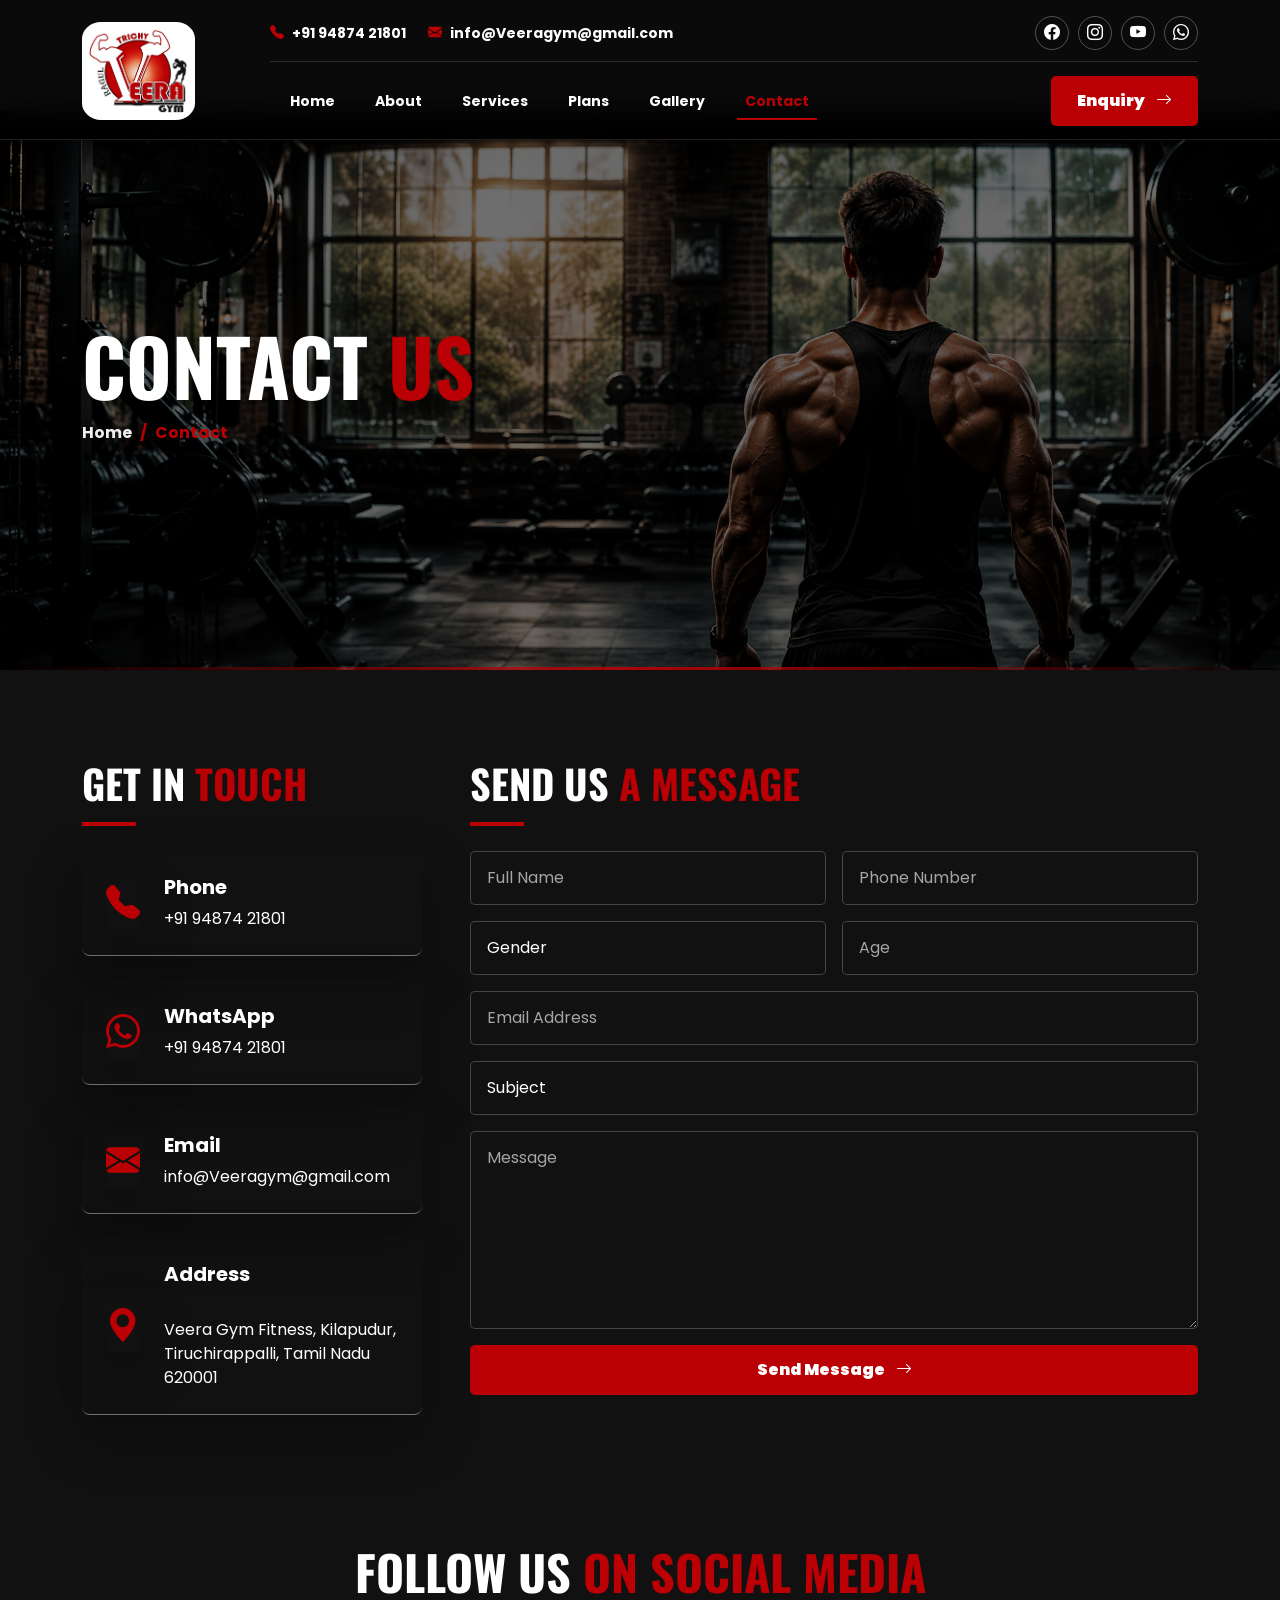
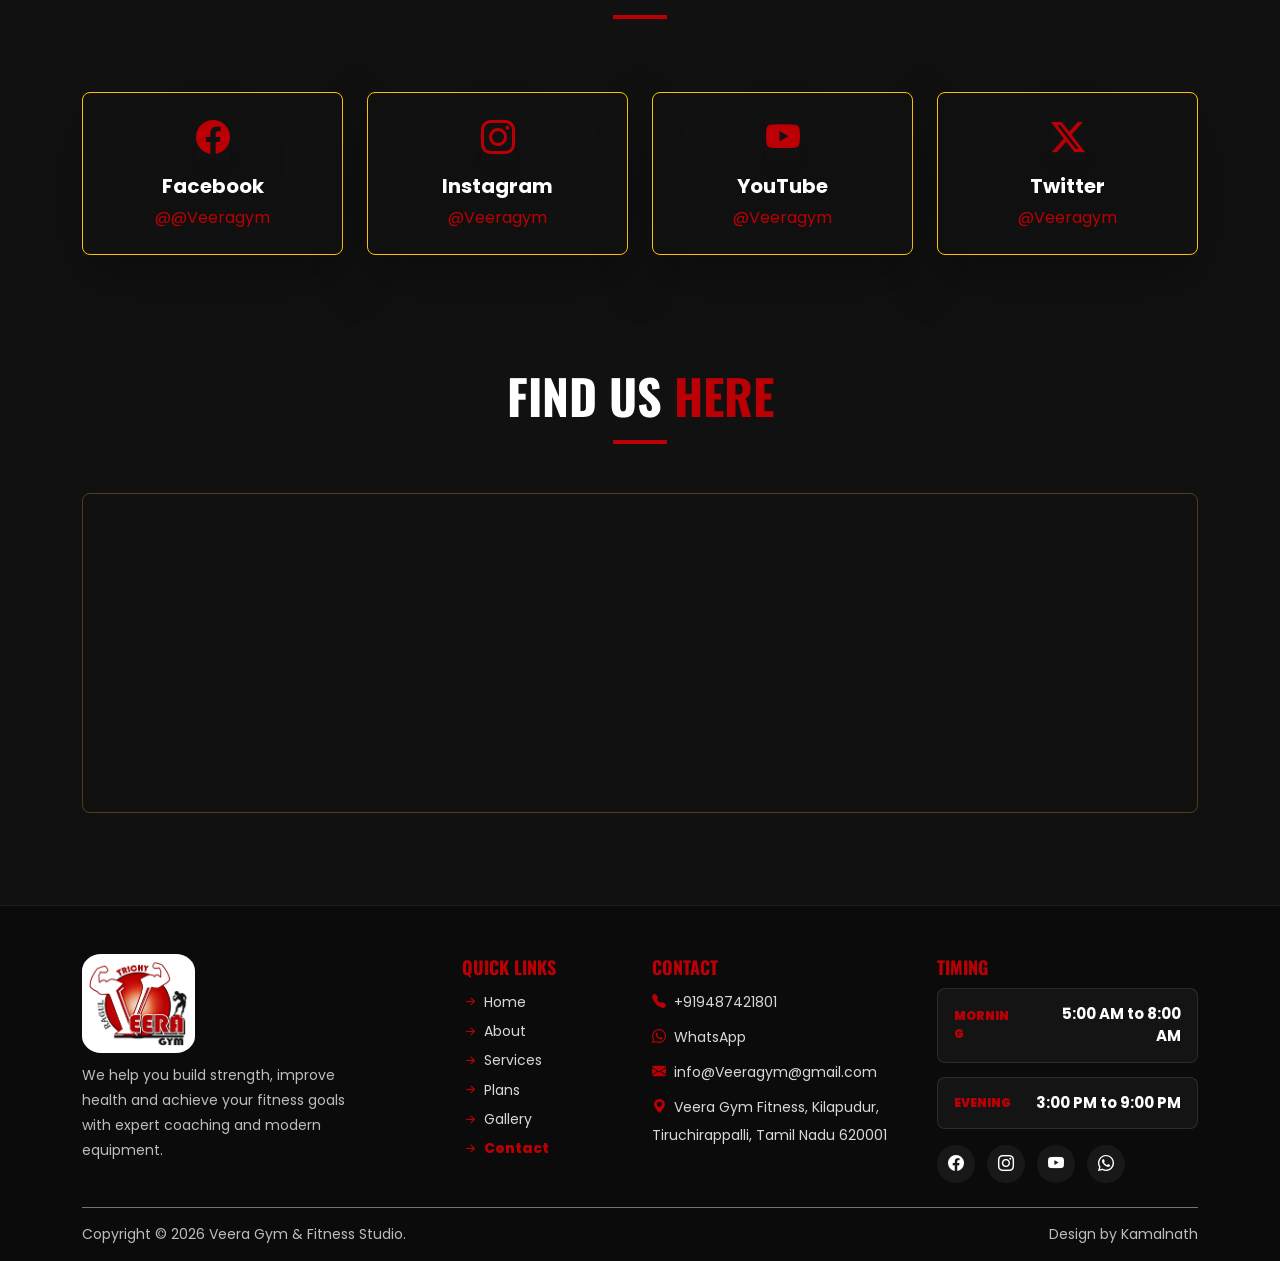
<file: contact.html>
﻿<!DOCTYPE html>
<html lang="en">

<head>
  <meta charset="UTF-8">
  <meta name="viewport" content="width=device-width, initial-scale=1.0">
  <title>IronFlex Fitness Studio | Contact</title>
  <link rel="preconnect" href="https://fonts.googleapis.com">
  <link rel="preconnect" href="https://fonts.gstatic.com" crossorigin>
  <link
    href="https://fonts.googleapis.com/css2?family=Oswald:wght@500;700;900&family=Poppins:wght@400;500;600;700;800;900&display=swap"
    rel="stylesheet">
  <link href="https://cdn.jsdelivr.net/npm/bootstrap@5.3.3/dist/css/bootstrap.min.css" rel="stylesheet">
  <link href="https://cdn.jsdelivr.net/npm/bootstrap-icons@1.11.3/font/bootstrap-icons.css" rel="stylesheet">
  <link rel="stylesheet" href="css/style.css">
</head>

<body>
  <nav class="navbar site-header navbar-expand-lg fixed-top">
    <div class="container">
      <a class="brand-logo site-brand" href="index.html" aria-label="Veera Gym home">
        <img style="max-width: 113px;
    background-color: white;
    border-radius: 17%;
    padding: 6px;" src="./images/logo.png">
        </a>

      <div class="header-meta">
        <a href="tel:+919487421801"><i class="bi bi-telephone-fill"></i><span>+91 94874 21801</span></a>
        <a href="mailto:info@Veeragym@gmail.com"><i class="bi bi-envelope-fill"></i><span>info@Veeragym@gmail.com</span></a>
      </div>

      <div class="header-social" aria-label="Social media links">
        <a href="https://www.facebook.com/share/1PXozBKYm4/" aria-label="Facebook"><i class="bi bi-facebook"></i></a>
        <a href="https://www.instagram.com/veeragym?igsh=Z3kweWF6a2cwbW9u" aria-label="Instagram"><i class="bi bi-instagram"></i></a>
        <a href="https://m.youtube.com/%40veeragym?fbclid=PAb21jcASr1lhleHRuA2FlbQIxMQBzcnRjBmFwcF9pZA81NjcwNjczNDMzNTI0MjcAAaeztzj48ZAmahyi01G4dEPKEEa6FyrzzmF_pBX5S99FO5dtnB1VWOOM8gFyKw_aem_sHhbmgr_tdhPAAVU3_dMcQ" aria-label="YouTube"><i class="bi bi-youtube"></i></a>
        <a href="https://wa.me/919487421801" aria-label="WhatsApp"><i class="bi bi-whatsapp"></i></a>
      </div>

      <button class="navbar-toggler" type="button" data-bs-toggle="collapse" data-bs-target="#mainNav" aria-label="Toggle navigation">
        <span class="navbar-toggler-icon"></span>
      </button>

      <div class="collapse navbar-collapse" id="mainNav">
        <ul class="navbar-nav ">
          <li class="nav-item"><a class="nav-link" href="index.html">Home</a></li>
          <li class="nav-item"><a class="nav-link" href="about.html">About</a></li>
          <li class="nav-item"><a class="nav-link" href="services.html">Services</a></li>
          <li class="nav-item"><a class="nav-link" href="plans.html">Plans</a></li>
          <li class="nav-item"><a class="nav-link" href="gallery.html">Gallery</a></li>
          <li class="nav-item"><a class="nav-link" href="contact.html">Contact</a></li>
        </ul>
        <a class="btn btn-gradient header-enquiry" href="tel:+919487421801">Enquiry <i class="bi bi-arrow-right ms-2"></i></a>
      </div>
    </div>
  </nav>
  <header class="page-banner" style=" background:url('images/another-page-baanner-image.png') center center/cover no-repeat;
">
    <div class="container">
      <div class="banner-content reveal">
        <h1>Contact <span class="text-gold">Us</span></h1>
        <ol class="breadcrumb">
          <li class="breadcrumb-item"><a href="index.html">Home</a></li>
          <li class="breadcrumb-item active">Contact</li>
        </ol>
      </div>
    </div>
  </header>
 
  <section class="section-padding contact-panel">
    <div class="container">
      <div class="row g-5">
        <div class="col-lg-4 reveal">
          <h2 class="section-title fs-1">Get in <span class="text-gold">Touch</span></h2><span
            class="title-line"></span>
          <div class="contact-card p-4 d-flex gap-4 align-items-center border-bottom border-secondary"><i
              class="bi bi-telephone-fill"></i>
            <div>
              <h5 class="fw-bold">Phone</h5>
              <p class="mb-0">+91 94874 21801</p>
            </div>
          </div>
          <div class="contact-card p-4 d-flex gap-4 align-items-center border-bottom border-secondary"><i
              class="bi bi-whatsapp"></i>
            <div>
              <h5 class="fw-bold">WhatsApp</h5>
              <p class="mb-0">+91 94874 21801</p>
            </div>
          </div>
          <div class="contact-card p-4 d-flex gap-4 align-items-center border-bottom border-secondary"><i
              class="bi bi-envelope-fill"></i>
            <div>
              <h5 class="fw-bold">Email</h5>
              <p class="mb-0">info@Veeragym@gmail.com</p>
            </div>
          </div>
          <div class="contact-card p-4 d-flex gap-4 align-items-center border-bottom border-secondary"><i class="bi bi-geo-alt-fill"></i>
            <div>
              <h5 class="fw-bold">Address</h5>
              <p class="mb-0"><br>Veera Gym Fitness, Kilapudur, Tiruchirappalli, Tamil Nadu 620001</p>
            </div>
          </div>
        </div>
        <div class="col-lg-8 reveal">
          <h2 class="section-title fs-1">Send Us <span class="text-gold">A Message</span></h2><span
            class="title-line"></span>
          <form id="contactForm" novalidate autoComplete="off">
            <div class="row g-3">
              <div class="col-md-6"><input class="form-control" type="text" name="name" placeholder="Full Name"
                  required>
                <div class="invalid-feedback">Please enter your name.</div>
              </div>
              <div class="col-md-6"><input class="form-control" type="tel" name="phone" placeholder="Phone Number"
                  required>
                <div class="invalid-feedback">Please enter a valid phone number.</div>
              </div>
              <div class="col-md-6"><select class="form-select" name="gender" required>
                  <option value="" selected disabled>Gender</option>
                  <option value="Male">Male</option>
                  <option value="Female">Female</option>
                  <option value="Others">Others</option>
                </select>
                <div class="invalid-feedback">Please select your gender.</div>
              </div>
              <div class="col-md-6"><input class="form-control" type="number" name="age" placeholder="Age"
                  required>
                <div class="invalid-feedback">Please enter your age.</div>
              </div>
              <div class="col-12"><input class="form-control" type="email" name="email" placeholder="Email Address"
                  required>
                <div class="invalid-feedback">Please enter a valid email address.</div>
              </div>
              <div class="col-12"><select class="form-select" name="subject" required>
                  <option value="" selected disabled>Subject</option>
                  <option value="Weight Loss">Weight Loss</option>
                  <option value="Weight Gain">Weight Gain</option>
                  <option value="Strength Training">Strength Training</option>
                  <option value="Cardio Training">Cardio Training</option>
                  <option value="Personal Training">Personal Training</option>
                  <option value="Flexibility Training">Flexibility Training</option>
                  <option value="Nutrition Guidance">Nutrition Guidance</option>
                </select>
                <div class="invalid-feedback">Please select a service.</div>
              </div>
              <div class="col-12"><textarea class="form-control" name="message" rows="7" placeholder="Message"
                  required></textarea>
                <div class="invalid-feedback">Please enter your message.</div>
              </div>
              <div class="col-12"><button class="btn btn-gradient w-100" type="submit">Send Message <i
                    class="bi bi-arrow-right ms-2"></i></button></div>
            </div>
          </form>
        </div>
      </div>
    </div>
  </section>
  <section class="contact-panel pt-3">
    <div class="container">
      <div class="text-center mb-5 reveal">
        <h2 class="section-title">Follow Us <span class="text-gold">On Social Media</span></h2><span
          class="title-line"></span>
      </div>
      <div class="row g-4 text-center">
        <div class="col-md-6 col-lg-3 reveal">
          <div class="social-card p-4 border border-warning"><i class="bi bi-facebook display-4"></i>
            <h5 class="fw-bold mt-3">Facebook</h5>
            <p class="text-gold mb-0">@@Veeragym</p>
          </div>
        </div>
        <div class="col-md-6 col-lg-3 reveal">
          <div class="social-card p-4 border border-warning"><i class="bi bi-instagram display-4"></i>
            <h5 class="fw-bold mt-3">Instagram</h5>
            <p class="text-gold mb-0">@Veeragym</p>
          </div>
        </div>
        <div class="col-md-6 col-lg-3 reveal">
          <div class="social-card p-4 border border-warning"><i class="bi bi-youtube display-4"></i>
            <h5 class="fw-bold mt-3">YouTube</h5>
            <p class="text-gold mb-0">@Veeragym</p>
          </div>
        </div>
        <div class="col-md-6 col-lg-3 reveal">
          <div class="social-card p-4 border border-warning"><i class="bi bi-twitter-x display-4"></i>
            <h5 class="fw-bold mt-3">Twitter</h5>
            <p class="text-gold mb-0">@Veeragym</p>
          </div>
        </div>
      </div>
    </div>
  </section>
  <section class="section-padding contact-panel ">
    <div class="container">
      <div class="text-center mb-4 reveal">
        <h2 class="section-title">Find Us <span class="text-gold">Here</span></h2><span class="title-line"></span>
      </div>
      <div class="map-box reveal"><iframe src="https://www.google.com/maps/embed?pb=!1m18!1m12!1m3!1d3919.1080711247696!2d78.69499607401761!3d10.803034258704463!2m3!1f0!2f0!3f0!3m2!1i1024!2i768!4f13.1!3m3!1m2!1s0x3baaf51c6394b443%3A0x4ea677b574bcc5e!2sVeera%20Gym%20Fitness!5e0!3m2!1sen!2sin!4v1782515085627!5m2!1sen!2sin" width="600" height="450" style="border:0;" allowfullscreen="" loading="lazy" referrerpolicy="strict-origin-when-cross-origin"></iframe></div>
    </div>
  </section>
  <footer class="footer site-footer pt-5">
    <div class="container">
      <div class="row g-4 pb-4 footer-main">
        <div class="col-lg-4 col-md-6">
          <a class="brand-logo site-brand" href="index.html" aria-label="Veera Gym home">
        <img style="max-width: 113px;
    background-color: white;
    border-radius: 17%;
    margin-bottom: 10px;
    padding: 6px;" src="./images/logo.png">
        </a>
          <p class="small footer-copy">We help you build strength, improve health and achieve your fitness goals with expert coaching and modern equipment.</p>
        </div>

        <div class="col-lg-2 col-md-6 col-6">
          <h5>Quick Links</h5>
          <ul class="list-unstyled small lh-lg footer-links">
            <li><a data-page href="index.html"><i class="bi bi-arrow-right-short"></i>Home</a></li>
            <li><a data-page href="about.html"><i class="bi bi-arrow-right-short"></i>About</a></li>
            <li><a data-page href="services.html"><i class="bi bi-arrow-right-short"></i>Services</a></li>
            <li><a data-page href="plans.html"><i class="bi bi-arrow-right-short"></i>Plans</a></li>
            <li><a data-page href="gallery.html"><i class="bi bi-arrow-right-short"></i>Gallery</a></li>
            <li><a data-page href="contact.html"><i class="bi bi-arrow-right-short"></i>Contact</a></li>
          </ul>
        </div>

        <div class="col-lg-3 col-md-6">
          <h5>Contact</h5>
          <ul class="list-unstyled small lh-lg footer-contact">
            <li><i class="bi bi-telephone-fill text-gold me-2"></i><a href="tel:+919487421801">+919487421801</a></li>
            <li><i class="bi bi-whatsapp text-gold me-2"></i><a href="https://wa.me/919487421801">WhatsApp</a></li>
            <li><i class="bi bi-envelope-fill text-gold me-2"></i><a href="mailto:info@Veeragym@gmail.com">info@Veeragym@gmail.com</a></li>
            <li><i class="bi bi-geo-alt-fill text-gold me-2"></i>Veera Gym Fitness, Kilapudur, Tiruchirappalli, Tamil Nadu 620001</li>
          </ul>
         
        </div>

        <div class="col-lg-3 col-md-6">
          <h5>Timing</h5>
          <div class="footer-timing">
            <div><span>Morning</span><strong>5:00 AM to 8:00 AM</strong></div>
            <div><span>Evening</span><strong>3:00 PM to 9:00 PM</strong></div>
          </div>
           <div class="social footer-social mt-3">
            <a href="https://www.facebook.com/share/1PXozBKYm4/" aria-label="Facebook"><i class="bi bi-facebook"></i></a>
        <a href="https://www.instagram.com/veeragym?igsh=Z3kweWF6a2cwbW9u" aria-label="Instagram"><i class="bi bi-instagram"></i></a>
        <a href="https://m.youtube.com/%40veeragym?fbclid=PAb21jcASr1lhleHRuA2FlbQIxMQBzcnRjBmFwcF9pZA81NjcwNjczNDMzNTI0MjcAAaeztzj48ZAmahyi01G4dEPKEEa6FyrzzmF_pBX5S99FO5dtnB1VWOOM8gFyKw_aem_sHhbmgr_tdhPAAVU3_dMcQ" aria-label="YouTube"><i class="bi bi-youtube"></i></a>
        <a href="https://wa.me/919487421801" aria-label="WhatsApp"><i class="bi bi-whatsapp"></i></a>
      </div>
        </div>
      </div>

      <div class="footer-bottom d-flex flex-column flex-md-row justify-content-between gap-2 py-3 border-top border-secondary small">
               <span>Copyright &copy; 2026 Veera Gym & Fitness Studio.</span>

        <span>Design by Kamalnath</span>
      </div>
    </div>
  </footer>
  <button class="back-to-top" aria-label="Back to top"><i class="bi bi-arrow-up"></i></button>
  <script src="https://cdn.jsdelivr.net/npm/bootstrap@5.3.3/dist/js/bootstrap.bundle.min.js"></script>
  <script src="js/script.js"></script>
</body>

</html>
</file>
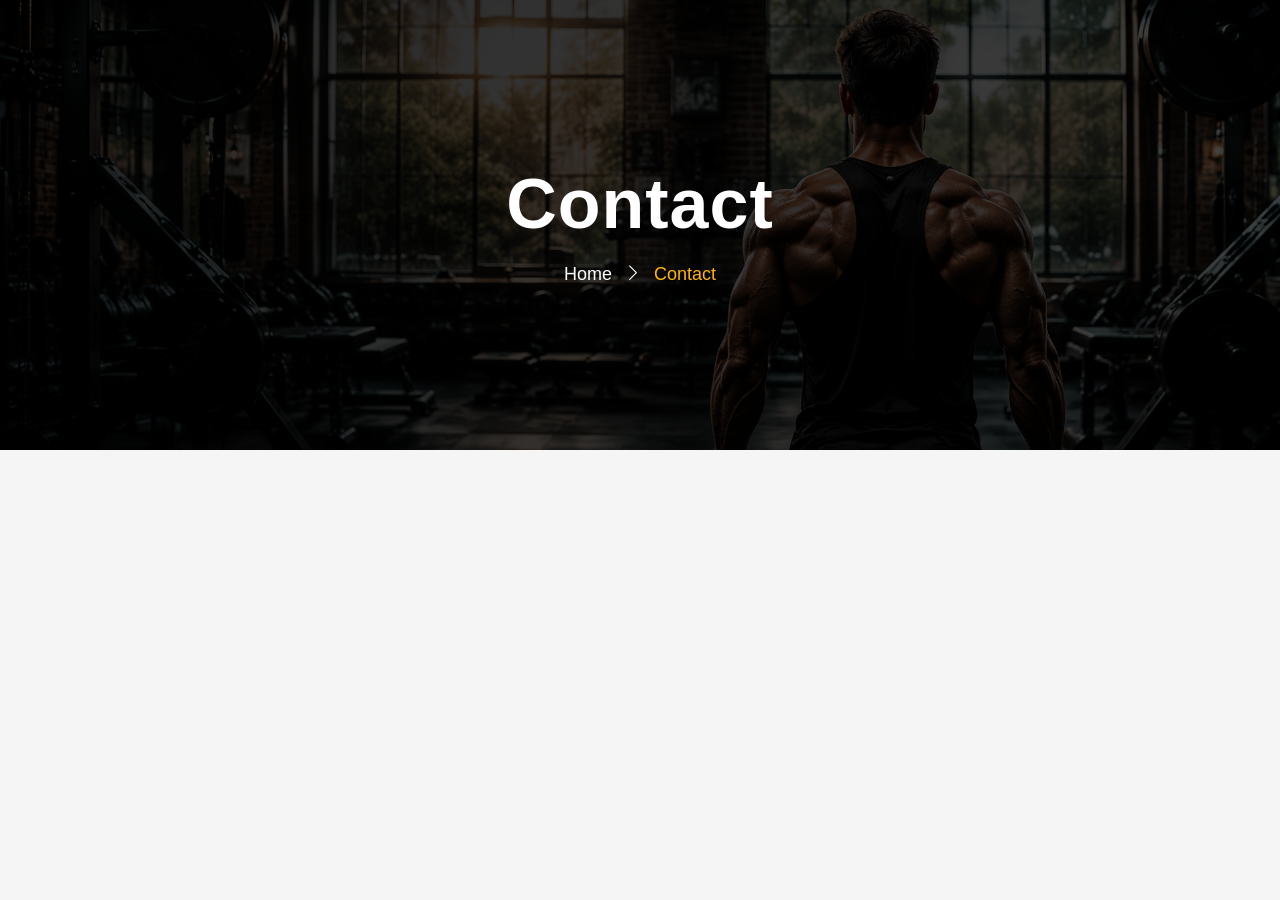
<file: demo.html>
<!DOCTYPE html>
<html lang="en">
<head>
<meta charset="UTF-8">
<meta name="viewport" content="width=device-width, initial-scale=1.0">

<title>Contact Banner</title>

<link href="https://cdn.jsdelivr.net/npm/bootstrap@5.3.3/dist/css/bootstrap.min.css" rel="stylesheet">
<link rel="stylesheet" href="https://cdn.jsdelivr.net/npm/bootstrap-icons@1.11.3/font/bootstrap-icons.min.css">

<style>

*{
    margin:0;
    padding:0;
    box-sizing:border-box;
}

body{
    font-family:Arial, Helvetica, sans-serif;
    background:#f5f5f5;
}

/*=============================
        CONTACT BANNER
==============================*/

.page-banner{
    position:relative;
    width:100%;
    height:450px;

    background:url("images/another-page-baanner-image.png") center center/cover no-repeat;

    display:flex;
    align-items:center;
    justify-content:center;

    overflow:hidden;
}

.page-banner::before{
    content:"";
    position:absolute;
    inset:0;
    background:rgba(0,0,0,.65);
}

.page-banner::after{
    content:"";
    position:absolute;
    inset:0;
    background:linear-gradient(
    120deg,
    rgba(0,0,0,.55),
    rgba(0,0,0,.20)
    );
}

.banner-content{
    position:relative;
    z-index:10;
    text-align:center;
    color:#fff;
    animation:fadeUp 1s ease;
}

.banner-content h1{
    font-size:70px;
    font-weight:700;
    margin-bottom:15px;
    letter-spacing:1px;
}

.banner-content p{
    margin:0;
}

.breadcrumb-custom{
    display:flex;
    justify-content:center;
    align-items:center;
    gap:12px;

    font-size:18px;
}

.breadcrumb-custom a{
    color:#fff;
    text-decoration:none;
    transition:.4s;
}

.breadcrumb-custom a:hover{
    color:#ffb703;
}

.breadcrumb-custom span{
    color:#ffb703;
}

@keyframes fadeUp{

0%{
opacity:0;
transform:translateY(50px);
}

100%{
opacity:1;
transform:translateY(0);
}

}

@media(max-width:991px){

.page-banner{
height:360px;
}

.banner-content h1{
font-size:50px;
}

}

@media(max-width:768px){

.page-banner{
height:300px;
}

.banner-content h1{
font-size:40px;
}

.breadcrumb-custom{
font-size:16px;
}

}

@media(max-width:576px){

.page-banner{
height:240px;
}

.banner-content h1{
font-size:32px;
}

.breadcrumb-custom{
font-size:15px;
}

}

</style>

</head>

<body>

<section class="page-banner">

<div class="container">

<div class="banner-content">

<h1>Contact</h1>

<div class="breadcrumb-custom">

<a href="#">Home</a>

<i class="bi bi-chevron-right"></i>

<span>Contact</span>

</div>

</div>

</div>

</section>

<script>

window.addEventListener("load",function(){

const banner=document.querySelector(".banner-content");

banner.style.opacity="0";
banner.style.transform="translateY(40px)";

setTimeout(function(){

banner.style.transition=".9s";

banner.style.opacity="1";

banner.style.transform="translateY(0px)";

},200);

});

</script>

</body>
</html>
</file>
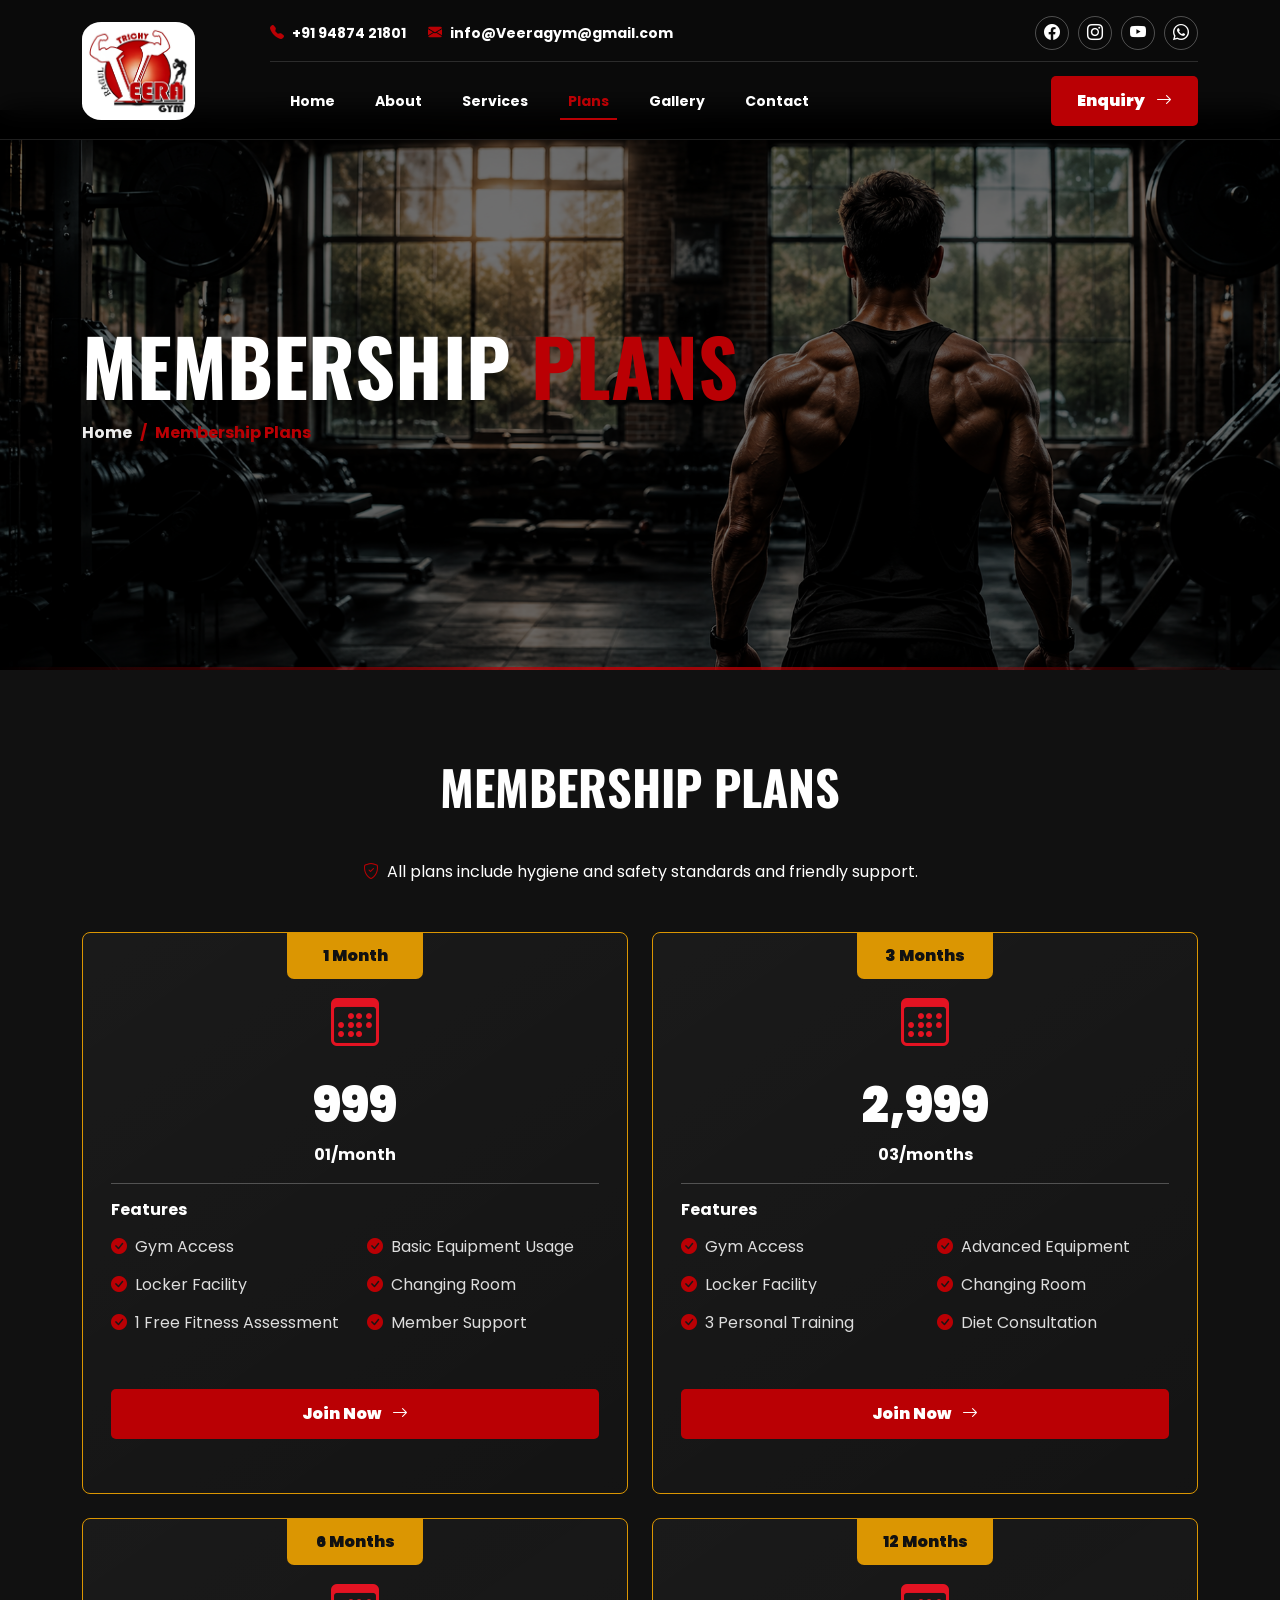
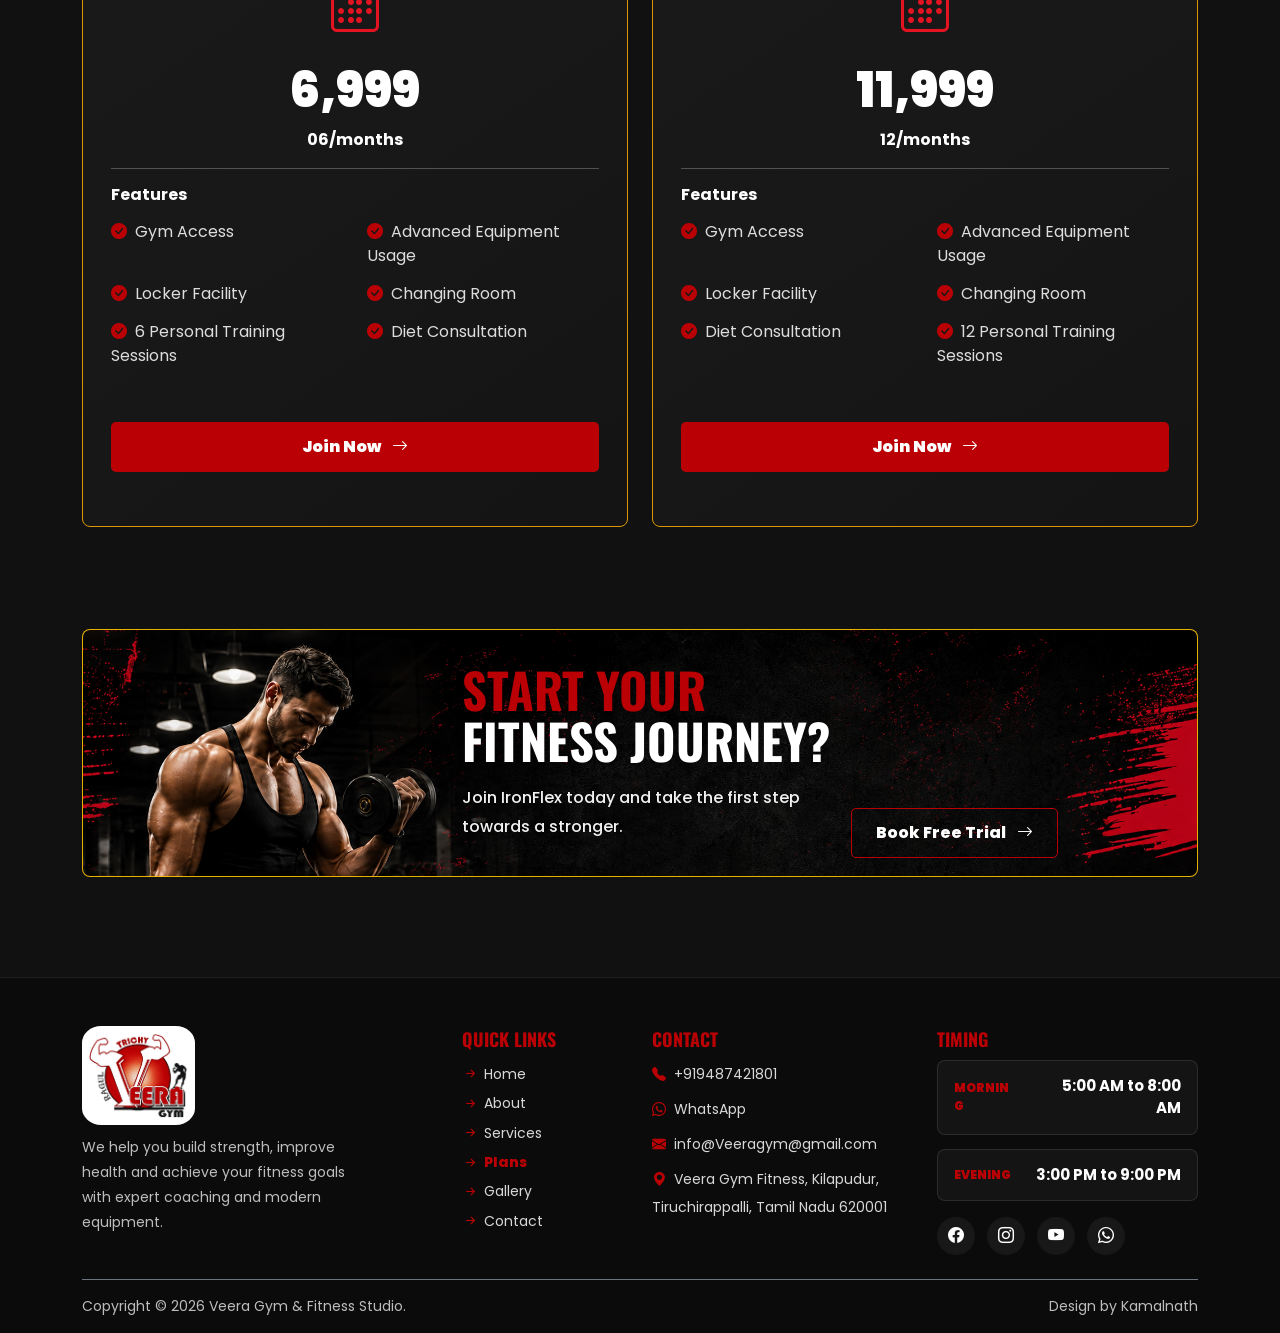
<file: plans.html>
﻿<!DOCTYPE html>
<html lang="en">

<head>
  <meta charset="UTF-8">
  <meta name="viewport" content="width=device-width, initial-scale=1.0">
  <title>IronFlex Fitness Studio | Plans</title>
  <link rel="preconnect" href="https://fonts.googleapis.com">
  <link rel="preconnect" href="https://fonts.gstatic.com" crossorigin>
  <link
    href="https://fonts.googleapis.com/css2?family=Oswald:wght@500;700;900&family=Poppins:wght@400;500;600;700;800;900&display=swap"
    rel="stylesheet">
  <link href="https://cdn.jsdelivr.net/npm/bootstrap@5.3.3/dist/css/bootstrap.min.css" rel="stylesheet">
  <link href="https://cdn.jsdelivr.net/npm/bootstrap-icons@1.11.3/font/bootstrap-icons.css" rel="stylesheet">
  <link rel="stylesheet" href="css/style.css">
</head>

<body>
  <nav class="navbar site-header navbar-expand-lg fixed-top">
    <div class="container">
      <a class="brand-logo site-brand" href="index.html" aria-label="Veera Gym home">
        <img style="max-width: 113px;
    background-color: white;
    border-radius: 17%;
    padding: 6px;" src="./images/logo.png">
        </a>

      <div class="header-meta">
        <a href="tel:+919487421801"><i class="bi bi-telephone-fill"></i><span>+91 94874 21801</span></a>
        <a href="mailto:info@Veeragym@gmail.com"><i class="bi bi-envelope-fill"></i><span>info@Veeragym@gmail.com</span></a>
      </div>

      <div class="header-social" aria-label="Social media links">
        <a href="https://www.facebook.com/share/1PXozBKYm4/" aria-label="Facebook"><i class="bi bi-facebook"></i></a>
        <a href="https://www.instagram.com/veeragym?igsh=Z3kweWF6a2cwbW9u" aria-label="Instagram"><i class="bi bi-instagram"></i></a>
        <a href="https://m.youtube.com/%40veeragym?fbclid=PAb21jcASr1lhleHRuA2FlbQIxMQBzcnRjBmFwcF9pZA81NjcwNjczNDMzNTI0MjcAAaeztzj48ZAmahyi01G4dEPKEEa6FyrzzmF_pBX5S99FO5dtnB1VWOOM8gFyKw_aem_sHhbmgr_tdhPAAVU3_dMcQ" aria-label="YouTube"><i class="bi bi-youtube"></i></a>
        <a href="https://wa.me/919487421801" aria-label="WhatsApp"><i class="bi bi-whatsapp"></i></a>
      </div>

      <button class="navbar-toggler" type="button" data-bs-toggle="collapse" data-bs-target="#mainNav" aria-label="Toggle navigation">
        <span class="navbar-toggler-icon"></span>
      </button>

      <div class="collapse navbar-collapse" id="mainNav">
        <ul class="navbar-nav ">
          <li class="nav-item"><a class="nav-link" href="index.html">Home</a></li>
          <li class="nav-item"><a class="nav-link" href="about.html">About</a></li>
          <li class="nav-item"><a class="nav-link" href="services.html">Services</a></li>
          <li class="nav-item"><a class="nav-link" href="plans.html">Plans</a></li>
          <li class="nav-item"><a class="nav-link" href="gallery.html">Gallery</a></li>
          <li class="nav-item"><a class="nav-link" href="contact.html">Contact</a></li>
        </ul>
        <a class="btn btn-gradient header-enquiry" href="tel:+919487421801">Enquiry <i class="bi bi-arrow-right ms-2"></i></a>
      </div>
    </div>
  </nav>
  <header class="page-banner" style="background:url('images/another-page-baanner-image.png') center center/cover no-repeat;
">
    <div class="container">
      <div class="banner-content reveal">
        <h1>Membership <span class="text-gold">Plans</span></h1>
        <ol class="breadcrumb">
          <li class="breadcrumb-item"><a href="index.html">Home</a></li>
          <li class="breadcrumb-item active">Membership Plans</li>
        </ol>
      </div>
    </div>
  </header>
  <section class="section-padding plan-section">
    <div class="container">
      <div class="text-center mb-5 reveal">
        <h2 class="section-title">Membership Plans</h2>
        <p class="text-center mt-5"><i class="bi bi-shield-check text-gold me-2"></i>All plans include hygiene and safety
        standards and friendly support.</p>
      </div>
      <div class="row g-4">
        <div class="col-md-6 col-xl-6 reveal">
          <div class="plan-card">
            <div class="plan-badge">1 Month</div>
            <div class="text-center"><i class="bi bi-calendar3 display-5 text-gold"></i>
              <h3 class="price mt-4">999</h3>
              <p class=" fw-bold">01/month</p>
            </div>
            <hr>
            <h6 class=" fw-bold">Features</h6>
            <ul class="plan-features list-unstyled mt-3">
              <li><i class="bi bi-check-circle-fill me-2"></i>Gym Access</li>
              <li><i class="bi bi-check-circle-fill me-2"></i>Basic Equipment Usage</li>
              <li><i class="bi bi-check-circle-fill me-2"></i>Locker Facility</li>
              <li><i class="bi bi-check-circle-fill me-2"></i>Changing Room</li>
              <li><i class="bi bi-check-circle-fill me-2"></i>1 Free Fitness Assessment</li>
              <li><i class="bi bi-check-circle-fill me-2"></i>Member Support</li>
            </ul><a class="btn btn-gradient w-100 mt-4" href="contact.html">Join Now <i
                class="bi bi-arrow-right ms-2"></i></a>
          </div>
        </div>
        <div class="col-md-6 col-xl-6 reveal">
          <div class="plan-card">
            <div class="plan-badge bg-secondary text-white">3 Months</div>
            <div class="text-center"><i class="bi bi-calendar3 display-5 text-secondary"></i>
              <h3 class="price mt-4">2,999</h3>
              <p class="fw-bold">03/months</p>
            </div>
            <hr>
            <h6 class="fw-bold">Features</h6>
            <ul class="plan-features list-unstyled mt-3">
              <li><i class="bi bi-check-circle-fill me-2 text-secondary"></i>Gym Access</li>
              <li><i class="bi bi-check-circle-fill me-2 text-secondary"></i>Advanced Equipment </li>
              <li><i class="bi bi-check-circle-fill me-2 text-secondary"></i>Locker Facility</li>
              <li><i class="bi bi-check-circle-fill me-2 text-secondary"></i>Changing Room</li>
              <li><i class="bi bi-check-circle-fill me-2 text-secondary"></i>3 Personal Training</li>
              <li><i class="bi bi-check-circle-fill me-2 text-secondary"></i>Diet Consultation</li>
            </ul><a class="btn btn-gradient w-100 mt-4" href="contact.html">Join Now <i
                class="bi bi-arrow-right ms-2"></i></a>
          </div>
        </div>
        <div class="col-md-6 col-xl-6 reveal">
          <div class="plan-card">
            <div class="plan-badge">6 Months</div>
            <div class="text-center"><i class="bi bi-calendar3 display-5 text-gold"></i>
              <h3 class="price mt-4">6,999</h3>
              <p class=" fw-bold">06/months</p>
            </div>
            <hr>
            <h6 class="fw-bold">Features</h6>
            <ul class="plan-features list-unstyled mt-3">
              <li><i class="bi bi-check-circle-fill me-2"></i>Gym Access</li>
              <li><i class="bi bi-check-circle-fill me-2"></i>Advanced Equipment Usage</li>
              <li><i class="bi bi-check-circle-fill me-2"></i>Locker Facility</li>
              <li><i class="bi bi-check-circle-fill me-2"></i>Changing Room</li>
              <li><i class="bi bi-check-circle-fill me-2"></i>6 Personal Training Sessions</li>
              <li><i class="bi bi-check-circle-fill me-2"></i>Diet Consultation</li>
            </ul><a class="btn btn-gradient w-100 mt-4" href="contact.html">Join Now <i
                class="bi bi-arrow-right ms-2"></i></a>
          </div>
        </div>
        <div class="col-md-6 col-xl-6 reveal">
          <div class="plan-card">
            <div class="plan-badge bg-secondary text-white">12 Months</div>
            <div class="text-center"><i class="bi bi-calendar3 display-5 text-secondary"></i>
              <h3 class="price mt-4">11,999</h3>
              <p class="fw-bold">12/months</p>
            </div>
            <hr>
            <h6 class="fw-bold">Features</h6>
            <ul class="plan-features list-unstyled mt-3">
              <li><i class="bi bi-check-circle-fill me-2 text-secondary"></i>Gym Access</li>
              <li><i class="bi bi-check-circle-fill me-2 text-secondary"></i>Advanced Equipment Usage</li>
              <li><i class="bi bi-check-circle-fill me-2 text-secondary"></i>Locker Facility</li>
              <li><i class="bi bi-check-circle-fill me-2 text-secondary"></i>Changing Room</li>
              <li><i class="bi bi-check-circle-fill me-2 text-secondary"></i>Diet Consultation</li>
              <li><i class="bi bi-check-circle-fill me-2 text-secondary"></i>12 Personal Training Sessions</li>
            </ul><a class="btn btn-gradient w-100 mt-4" href="contact.html">Join Now <i
                class="bi bi-arrow-right ms-2"></i></a>
          </div>
        </div>
      </div>
      
    </div>
  </section>

   <section class="gallery-cta-section contact-panel">
    <div class="container">
      <div class="gallery-cta-banner reveal" style="background:url('images/cta-banner.png') top center/cover no-repeat;
">
        <div class="gallery-cta-copy">
          <h2><span>Start Your</span> Fitness Journey?</h2>
          <p>Join IronFlex today and take the first step towards a stronger.</p>
        </div>
        <div class="gallery-cta-actions"><a class="btn btn-outline-gold" href="contact.html">Book Free Trial
            <i class="bi bi-arrow-right ms-2"></i></a></div>
      </div>
    </div>
  </section>
  
  <footer class="footer site-footer pt-5">
    <div class="container">
      <div class="row g-4 pb-4 footer-main">
        <div class="col-lg-4 col-md-6">
          <a class="brand-logo site-brand" href="index.html" aria-label="Veera Gym home">
        <img style="max-width: 113px;
    background-color: white;
    border-radius: 17%;
    margin-bottom: 10px;
    padding: 6px;" src="./images/logo.png">
        </a>
          <p class="small footer-copy">We help you build strength, improve health and achieve your fitness goals with expert coaching and modern equipment.</p>
        </div>

        <div class="col-lg-2 col-md-6 col-6">
          <h5>Quick Links</h5>
          <ul class="list-unstyled small lh-lg footer-links">
            <li><a data-page href="index.html"><i class="bi bi-arrow-right-short"></i>Home</a></li>
            <li><a data-page href="about.html"><i class="bi bi-arrow-right-short"></i>About</a></li>
            <li><a data-page href="services.html"><i class="bi bi-arrow-right-short"></i>Services</a></li>
            <li><a data-page href="plans.html"><i class="bi bi-arrow-right-short"></i>Plans</a></li>
            <li><a data-page href="gallery.html"><i class="bi bi-arrow-right-short"></i>Gallery</a></li>
            <li><a data-page href="contact.html"><i class="bi bi-arrow-right-short"></i>Contact</a></li>
          </ul>
        </div>

        <div class="col-lg-3 col-md-6">
          <h5>Contact</h5>
          <ul class="list-unstyled small lh-lg footer-contact">
            <li><i class="bi bi-telephone-fill text-gold me-2"></i><a href="tel:+919487421801">+919487421801</a></li>
            <li><i class="bi bi-whatsapp text-gold me-2"></i><a href="https://wa.me/919487421801">WhatsApp</a></li>
            <li><i class="bi bi-envelope-fill text-gold me-2"></i><a href="mailto:info@Veeragym@gmail.com">info@Veeragym@gmail.com</a></li>
            <li><i class="bi bi-geo-alt-fill text-gold me-2"></i>Veera Gym Fitness, Kilapudur, Tiruchirappalli, Tamil Nadu 620001</li>
          </ul>
         
        </div>

        <div class="col-lg-3 col-md-6">
          <h5>Timing</h5>
          <div class="footer-timing">
            <div><span>Morning</span><strong>5:00 AM to 8:00 AM</strong></div>
            <div><span>Evening</span><strong>3:00 PM to 9:00 PM</strong></div>
          </div>
           <div class="social footer-social mt-3">
            <a href="https://www.facebook.com/share/1PXozBKYm4/" aria-label="Facebook"><i class="bi bi-facebook"></i></a>
        <a href="https://www.instagram.com/veeragym?igsh=Z3kweWF6a2cwbW9u" aria-label="Instagram"><i class="bi bi-instagram"></i></a>
        <a href="https://m.youtube.com/%40veeragym?fbclid=PAb21jcASr1lhleHRuA2FlbQIxMQBzcnRjBmFwcF9pZA81NjcwNjczNDMzNTI0MjcAAaeztzj48ZAmahyi01G4dEPKEEa6FyrzzmF_pBX5S99FO5dtnB1VWOOM8gFyKw_aem_sHhbmgr_tdhPAAVU3_dMcQ" aria-label="YouTube"><i class="bi bi-youtube"></i></a>
        <a href="https://wa.me/919487421801" aria-label="WhatsApp"><i class="bi bi-whatsapp"></i></a>
      </div>
        </div>
      </div>

      <div class="footer-bottom d-flex flex-column flex-md-row justify-content-between gap-2 py-3 border-top border-secondary small">
                <span>Copyright &copy; 2026 Veera Gym & Fitness Studio.</span>

        <span>Design by Kamalnath</span>
      </div>
    </div>
  </footer>
  <button class="back-to-top" aria-label="Back to top"><i class="bi bi-arrow-up"></i></button>
  <script src="https://cdn.jsdelivr.net/npm/bootstrap@5.3.3/dist/js/bootstrap.bundle.min.js"></script>
  <script src="js/script.js"></script>
</body>

</html>
</file>
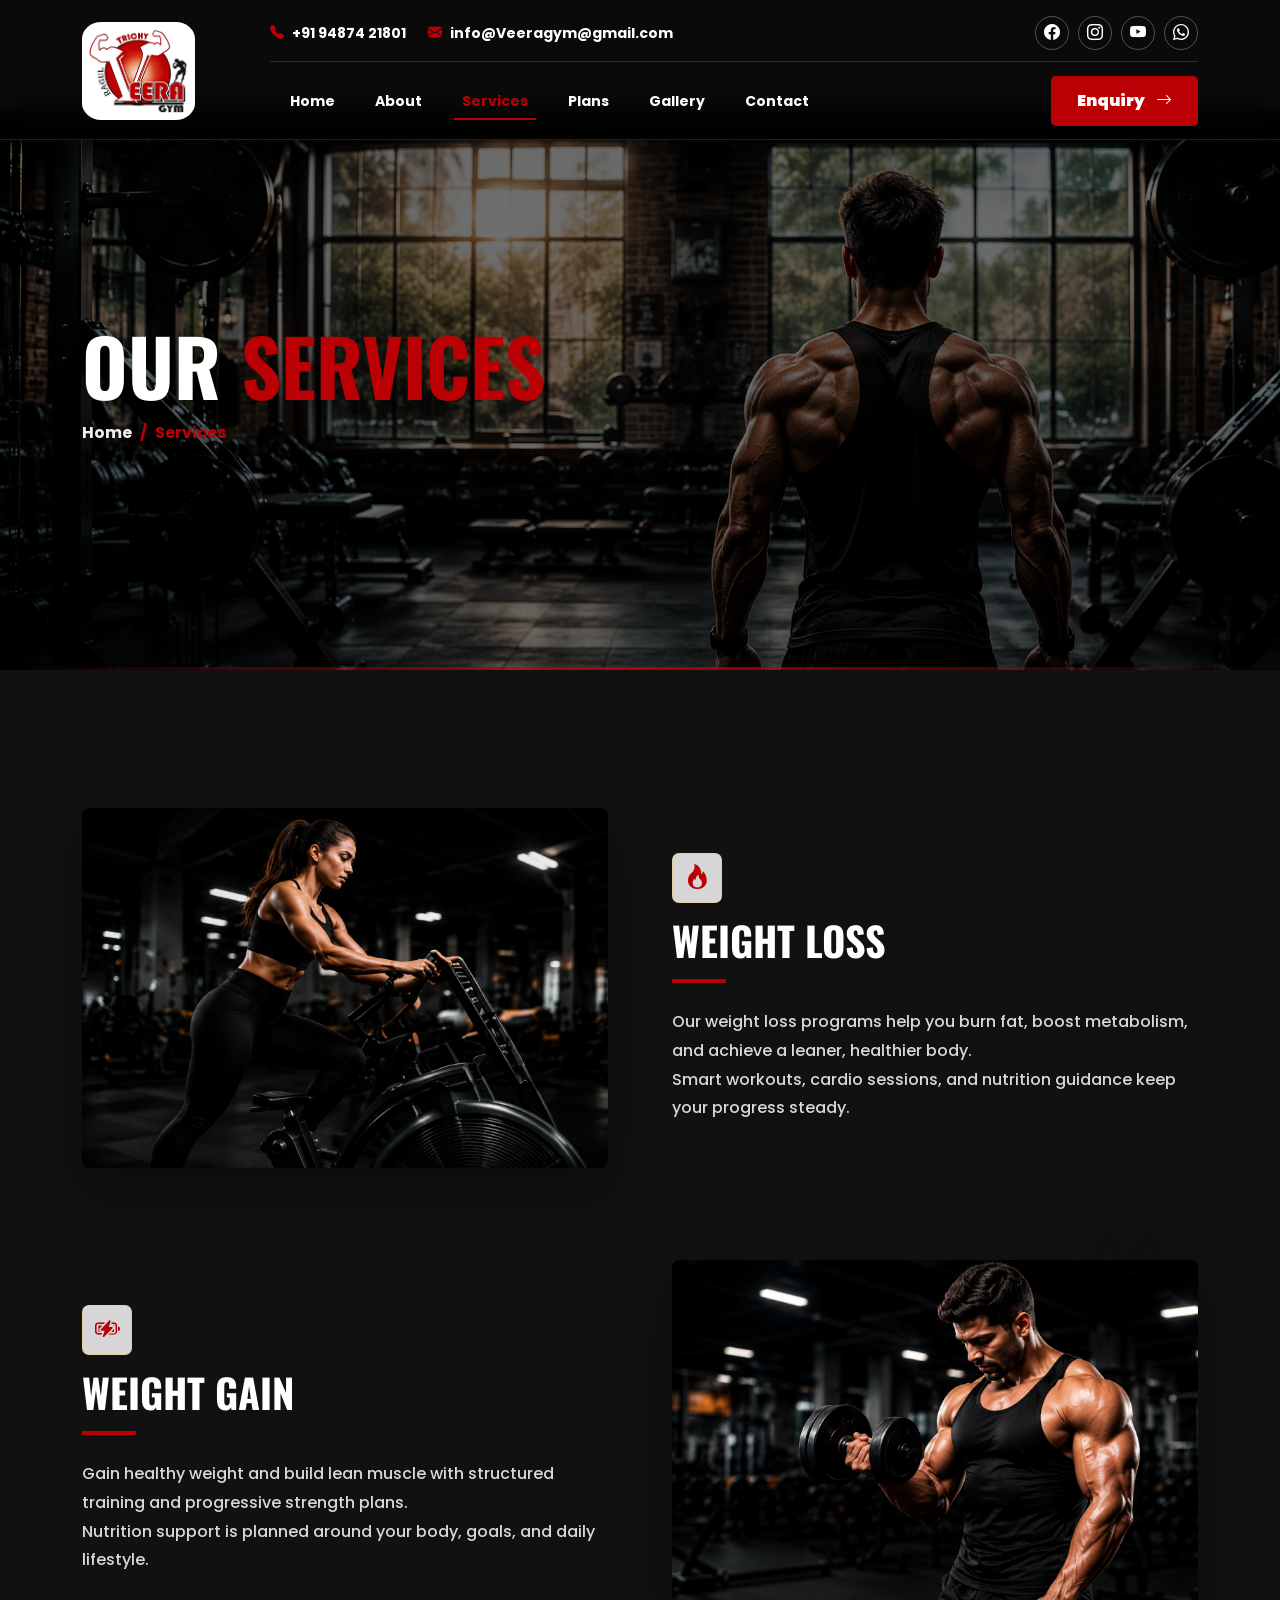
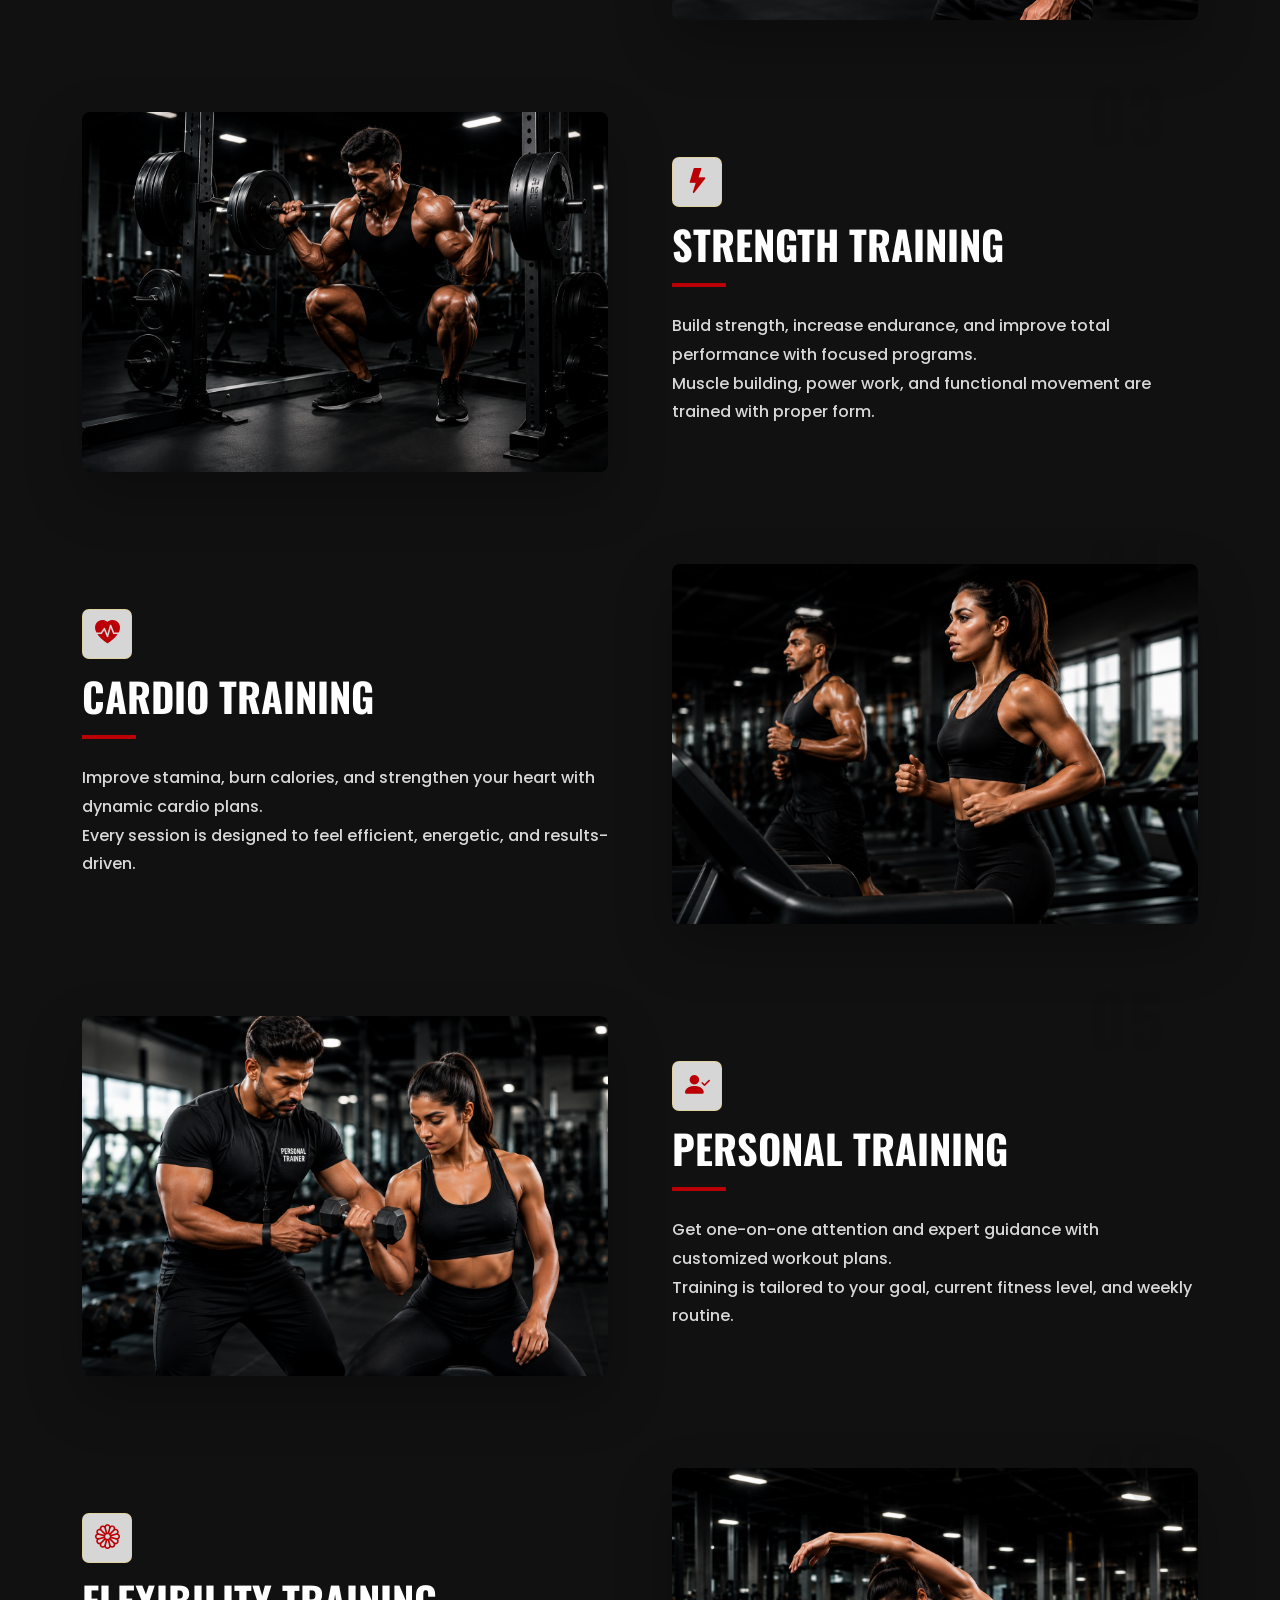
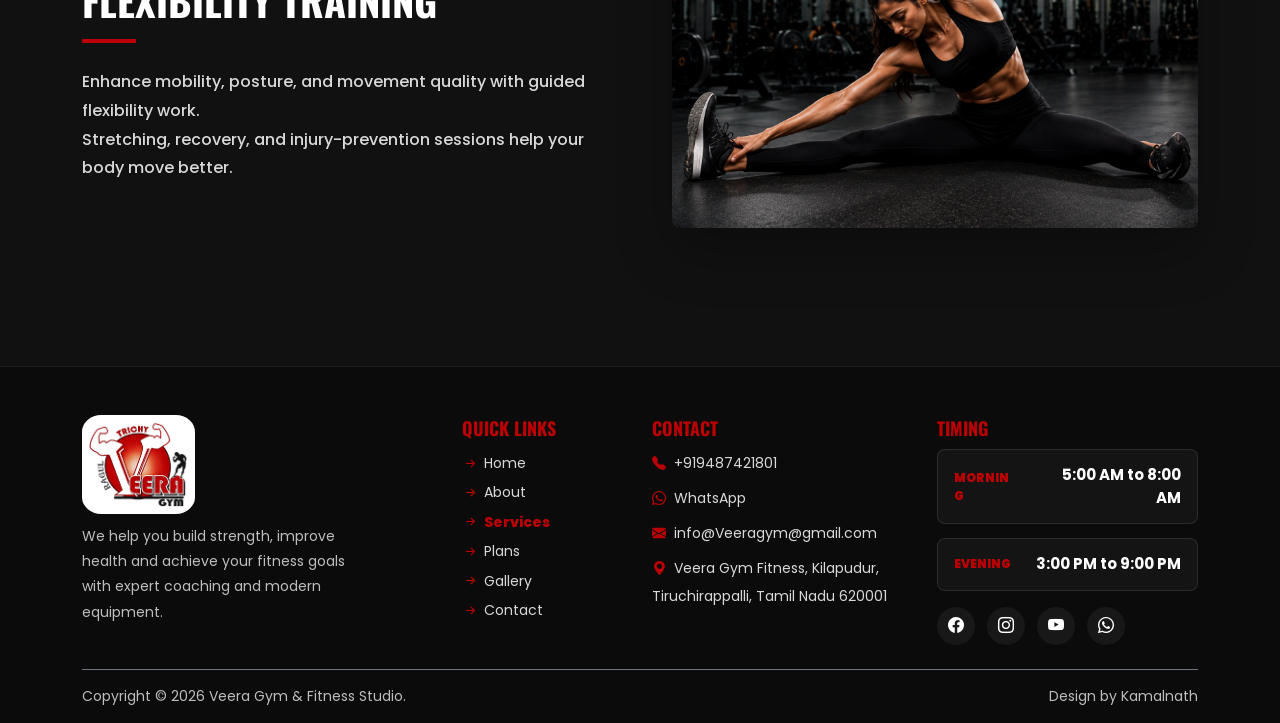
<file: services.html>
﻿<!DOCTYPE html>
<html lang="en">

<head>
  <meta charset="UTF-8">
  <meta name="viewport" content="width=device-width, initial-scale=1.0">
  <title>IronFlex Fitness Studio | Services</title>
  <link rel="preconnect" href="https://fonts.googleapis.com">
  <link rel="preconnect" href="https://fonts.gstatic.com" crossorigin>
  <link
    href="https://fonts.googleapis.com/css2?family=Oswald:wght@500;700;900&family=Poppins:wght@400;500;600;700;800;900&display=swap"
    rel="stylesheet">
  <link href="https://cdn.jsdelivr.net/npm/bootstrap@5.3.3/dist/css/bootstrap.min.css" rel="stylesheet">
  <link href="https://cdn.jsdelivr.net/npm/bootstrap-icons@1.11.3/font/bootstrap-icons.css" rel="stylesheet">
  <link rel="stylesheet" href="css/style.css">
</head>

<body>
  <nav class="navbar site-header navbar-expand-lg fixed-top">
    <div class="container">
      <a class="brand-logo site-brand" href="index.html" aria-label="Veera Gym home">
        <img style="max-width: 113px;
    background-color: white;
    border-radius: 17%;
    padding: 6px;" src="./images/logo.png">
        </a>

      <div class="header-meta">
        <a href="tel:+919487421801"><i class="bi bi-telephone-fill"></i><span>+91 94874 21801</span></a>
        <a href="mailto:info@Veeragym@gmail.com"><i class="bi bi-envelope-fill"></i><span>info@Veeragym@gmail.com</span></a>
      </div>

      <div class="header-social" aria-label="Social media links">
        <a href="https://www.facebook.com/share/1PXozBKYm4/" aria-label="Facebook"><i class="bi bi-facebook"></i></a>
        <a href="https://www.instagram.com/veeragym?igsh=Z3kweWF6a2cwbW9u" aria-label="Instagram"><i class="bi bi-instagram"></i></a>
        <a href="https://m.youtube.com/%40veeragym?fbclid=PAb21jcASr1lhleHRuA2FlbQIxMQBzcnRjBmFwcF9pZA81NjcwNjczNDMzNTI0MjcAAaeztzj48ZAmahyi01G4dEPKEEa6FyrzzmF_pBX5S99FO5dtnB1VWOOM8gFyKw_aem_sHhbmgr_tdhPAAVU3_dMcQ" aria-label="YouTube"><i class="bi bi-youtube"></i></a>
        <a href="https://wa.me/919487421801" aria-label="WhatsApp"><i class="bi bi-whatsapp"></i></a>
      </div>

      <button class="navbar-toggler" type="button" data-bs-toggle="collapse" data-bs-target="#mainNav" aria-label="Toggle navigation">
        <span class="navbar-toggler-icon"></span>
      </button>

      <div class="collapse navbar-collapse" id="mainNav">
        <ul class="navbar-nav ">
          <li class="nav-item"><a class="nav-link" href="index.html">Home</a></li>
          <li class="nav-item"><a class="nav-link" href="about.html">About</a></li>
          <li class="nav-item"><a class="nav-link" href="services.html">Services</a></li>
          <li class="nav-item"><a class="nav-link" href="plans.html">Plans</a></li>
          <li class="nav-item"><a class="nav-link" href="gallery.html">Gallery</a></li>
          <li class="nav-item"><a class="nav-link" href="contact.html">Contact</a></li>
        </ul>
        <a class="btn btn-gradient header-enquiry" href="tel:+919487421801">Enquiry <i class="bi bi-arrow-right ms-2"></i></a>
      </div>
    </div>
  </nav>
   <header class="page-banner" style="background:url('images/another-page-baanner-image.png') center center/cover no-repeat;
">
    <div class="container">
      <div class="banner-content reveal">
        <h1>Our <span class="text-gold">Services</span></h1>
        <ol class="breadcrumb">
          <li class="breadcrumb-item"><a href="index.html">Home</a></li>
          <li class="breadcrumb-item active">Services</li>
        </ol>
      </div>
    </div>
  </header>

  <section class="section-padding contact-panel services-page">
    <div class="container">
      <div class="service-detail reveal"><span class="number">01</span>
        <div class="row g-5 align-items-center">
          <div class="col-lg-6">
            <div class="image-frame"><img src="images/services/weight loss.png" alt="Weight loss"></div>
          </div>
          <div class="col-lg-6">
            <div class="icon-box mb-3"><i class="bi bi-fire"></i></div>
            <h2 class="section-title fs-1">Weight Loss</h2><span class="title-line"></span>
            <p class="service-description">Our weight loss programs help you burn fat, boost metabolism, and achieve a leaner, healthier body.<br>
              Smart workouts, cardio sessions, and nutrition guidance keep your progress steady.</p>
          </div>
        </div>
      </div>
      <div class="service-detail reveal"><span class="number">02</span>
        <div class="row g-5 align-items-center flex-lg-row-reverse">
          <div class="col-lg-6">
            <div class="image-frame"><img src="./images/services/weight gain.png" alt="Weight gain"></div>
          </div>
          <div class="col-lg-6">
            <div class="icon-box mb-3"><i class="bi bi-battery-charging"></i></div>
            <h2 class="section-title fs-1">Weight Gain</h2><span class="title-line"></span>
            <p class="service-description">Gain healthy weight and build lean muscle with structured training and progressive strength plans.<br>
              Nutrition support is planned around your body, goals, and daily lifestyle.</p>
          </div>
        </div>
      </div>
      <div class="service-detail reveal"><span class="number">03</span>
        <div class="row g-5 align-items-center">
          <div class="col-lg-6">
            <div class="image-frame"><img src="./images/services/strength training.png" alt="Strength training"></div>
          </div>
          <div class="col-lg-6">
            <div class="icon-box mb-3"><i class="bi bi-lightning-fill"></i></div>
            <h2 class="section-title fs-1">Strength Training</h2><span class="title-line"></span>
            <p class="service-description">Build strength, increase endurance, and improve total performance with focused programs.<br>
              Muscle building, power work, and functional movement are trained with proper form.</p>
          </div>
        </div>
      </div>
      <div class="service-detail reveal"><span class="number">04</span>
        <div class="row g-5 align-items-center flex-lg-row-reverse">
          <div class="col-lg-6">
            <div class="image-frame"><img src="./images/services/cardio traning.png" alt="Cardio training"></div>
          </div>
          <div class="col-lg-6">
            <div class="icon-box mb-3"><i class="bi bi-heart-pulse-fill"></i></div>
            <h2 class="section-title fs-1">Cardio Training</h2><span class="title-line"></span>
            <p class="service-description">Improve stamina, burn calories, and strengthen your heart with dynamic cardio plans.<br>
              Every session is designed to feel efficient, energetic, and results-driven.</p>
          </div>
        </div>
      </div>
      <div class="service-detail reveal"><span class="number">05</span>
        <div class="row g-5 align-items-center">
          <div class="col-lg-6">
            <div class="image-frame"><img src="images/services/personal training.png" alt="Personal training"></div>
          </div>
          <div class="col-lg-6">
            <div class="icon-box mb-3"><i class="bi bi-person-check-fill"></i></div>
            <h2 class="section-title fs-1">Personal Training</h2><span class="title-line"></span>
            <p class="service-description">Get one-on-one attention and expert guidance with customized workout plans.<br>
              Training is tailored to your goal, current fitness level, and weekly routine.</p>
          </div>
        </div>
      </div>
      <div class="service-detail reveal"><span class="number">06</span>
        <div class="row g-5 align-items-center flex-lg-row-reverse">
          <div class="col-lg-6">
            <div class="image-frame"><img src="./images/services/flexibility training.png" alt="Flexibility training"></div>
          </div>
          <div class="col-lg-6">
            <div class="icon-box mb-3"><i class="bi bi-flower1"></i></div>
            <h2 class="section-title fs-1">Flexibility Training</h2><span class="title-line"></span>
            <p class="service-description">Enhance mobility, posture, and movement quality with guided flexibility work.<br>
              Stretching, recovery, and injury-prevention sessions help your body move better.</p>
          </div>
        </div>
      </div>
    </div>
  </section>
 


  
  <footer class="footer site-footer pt-5">
    <div class="container">
      <div class="row g-4 pb-4 footer-main">
        <div class="col-lg-4 col-md-6">
          <a class="brand-logo site-brand" href="index.html" aria-label="Veera Gym home">
        <img style="max-width: 113px;
    background-color: white;
    border-radius: 17%;
    margin-bottom: 10px;
    padding: 6px;" src="./images/logo.png">
        </a>
          <p class="small footer-copy">We help you build strength, improve health and achieve your fitness goals with expert coaching and modern equipment.</p>
        </div>

        <div class="col-lg-2 col-md-6 col-6">
          <h5>Quick Links</h5>
          <ul class="list-unstyled small lh-lg footer-links">
            <li><a data-page href="index.html"><i class="bi bi-arrow-right-short"></i>Home</a></li>
            <li><a data-page href="about.html"><i class="bi bi-arrow-right-short"></i>About</a></li>
            <li><a data-page href="services.html"><i class="bi bi-arrow-right-short"></i>Services</a></li>
            <li><a data-page href="plans.html"><i class="bi bi-arrow-right-short"></i>Plans</a></li>
            <li><a data-page href="gallery.html"><i class="bi bi-arrow-right-short"></i>Gallery</a></li>
            <li><a data-page href="contact.html"><i class="bi bi-arrow-right-short"></i>Contact</a></li>
          </ul>
        </div>

        <div class="col-lg-3 col-md-6">
          <h5>Contact</h5>
          <ul class="list-unstyled small lh-lg footer-contact">
            <li><i class="bi bi-telephone-fill text-gold me-2"></i><a href="tel:+919487421801">+919487421801</a></li>
            <li><i class="bi bi-whatsapp text-gold me-2"></i><a href="https://wa.me/919487421801">WhatsApp</a></li>
            <li><i class="bi bi-envelope-fill text-gold me-2"></i><a href="mailto:info@Veeragym@gmail.com">info@Veeragym@gmail.com</a></li>
            <li><i class="bi bi-geo-alt-fill text-gold me-2"></i>Veera Gym Fitness, Kilapudur, Tiruchirappalli, Tamil Nadu 620001</li>
          </ul>
         
        </div>

        <div class="col-lg-3 col-md-6">
          <h5>Timing</h5>
          <div class="footer-timing">
            <div><span>Morning</span><strong>5:00 AM to 8:00 AM</strong></div>
            <div><span>Evening</span><strong>3:00 PM to 9:00 PM</strong></div>
          </div>
           <div class="social footer-social mt-3">
            <a href="https://www.facebook.com/share/1PXozBKYm4/" aria-label="Facebook"><i class="bi bi-facebook"></i></a>
        <a href="https://www.instagram.com/veeragym?igsh=Z3kweWF6a2cwbW9u" aria-label="Instagram"><i class="bi bi-instagram"></i></a>
        <a href="https://m.youtube.com/%40veeragym?fbclid=PAb21jcASr1lhleHRuA2FlbQIxMQBzcnRjBmFwcF9pZA81NjcwNjczNDMzNTI0MjcAAaeztzj48ZAmahyi01G4dEPKEEa6FyrzzmF_pBX5S99FO5dtnB1VWOOM8gFyKw_aem_sHhbmgr_tdhPAAVU3_dMcQ" aria-label="YouTube"><i class="bi bi-youtube"></i></a>
        <a href="https://wa.me/919487421801" aria-label="WhatsApp"><i class="bi bi-whatsapp"></i></a>
      </div>
        </div>
      </div>

      <div class="footer-bottom d-flex flex-column flex-md-row justify-content-between gap-2 py-3 border-top border-secondary small">
                <span>Copyright &copy; 2026 Veera Gym & Fitness Studio.</span>

        <span>Design by Kamalnath</span>
      </div>
    </div>
  </footer>
  <button class="back-to-top" aria-label="Back to top"><i class="bi bi-arrow-up"></i></button>
  <script src="https://cdn.jsdelivr.net/npm/bootstrap@5.3.3/dist/js/bootstrap.bundle.min.js"></script>
  <script src="js/script.js"></script>
</body>

</html>
</file>
<file: css/style.css>
:root {
  --black: #050505;
  --dark: #101010;
  --panel: #171717;
  --muted: #a9a9a9;
  --light: #f7f7f7;
  --gold: #BA0004;
  --gold-2: #BA0004;
  --yellow:#DB9602;
  --red: #e31322;
  --border: rgba(255, 196, 0, 0.26);
  --shadow: 0 22px 55px rgba(0, 0, 0, 0.28);
  --font-head: "Oswald", sans-serif;
  --font-body: "Poppins", sans-serif;
}

* {
  box-sizing: border-box;
}

html {
  scroll-behavior: smooth;
}

body {
  margin: 0;
  background: #fff;
  color: #161616;
  font-family: var(--font-body);
  overflow-x: hidden;
}

body.preloader-active {
  overflow: hidden;
}

.cursor-trail {
  position: fixed;
  inset: 0;
  z-index: 10000;
  width: 100vw;
  height: 100vh;
  pointer-events: none;
}

a {
  color: inherit;
  text-decoration: none;
}

img {
  max-width: 100%;
  display: block;
}

p,
h1,
h2,
h3,
h4,
h5,
h6,
li,
a,
span,
strong {
  overflow-wrap: anywhere;
}

.preloader {
  position: fixed;
  inset: 0;
  z-index: 20000;
  display: flex;
  align-items: center;
  justify-content: center;
  overflow: hidden;
  background: #000000;
  opacity: 1;
  visibility: visible;
  transition: opacity 0.5s ease, visibility 0.5s ease;
}

.preloader.is-hidden {
  display: none;
}

.preloader.hide,
.preloader.is-complete {
  opacity: 0;
  visibility: hidden;
  pointer-events: none;
}

.preloader-fire {
  position: absolute;
  inset: 0;
  overflow: hidden;
  filter: blur(0.2px);
}

.fire-particle {
  position: absolute;
  left: 50%;
  top: 50%;
  width: var(--particle-size, 7px);
  height: var(--particle-size, 7px);
  border-radius: 999px;
  background: radial-gradient(circle, #fff4cc 0 8%, #ff9a16 28%, #ba0004 62%, transparent 72%);
  box-shadow: 0 0 18px rgba(186, 0, 4, 0.75), 0 0 28px rgba(255, 136, 0, 0.36);
  opacity: 0;
  transform: translate(-50%, -50%);
  will-change: transform, opacity;
}

.preloader-content {
  position: relative;
  z-index: 1;
  width: min(78vw, 430px);
  display: grid;
  justify-items: center;
  gap: 26px;
  text-align: center;
}

.preloader-logo {
  width: min(64vw, 350px);
  max-height: 42vh;
  object-fit: contain;
  filter: drop-shadow(0 0 15px rgba(186, 0, 4, 0.6)) drop-shadow(0 0 34px rgba(186, 0, 4, 0.28));
  transform-origin: center;
  will-change: transform, filter, opacity;
}

.preloader-bar {
  width: min(68vw, 360px);
  height: 5px;
  overflow: hidden;
  border-radius: 999px;
  background: rgba(255, 255, 255, 0.16);
  box-shadow: inset 0 0 0 1px rgba(255, 255, 255, 0.08);
}

.preloader-bar-fill {
  display: block;
  width: 100%;
  height: 100%;
  border-radius: inherit;
  background: linear-gradient(90deg, #5e0002, #ba0004 48%, #ff7a18);
  box-shadow: 0 0 18px rgba(186, 0, 4, 0.82);
  transform: scaleX(0);
  transform-origin: left center;
}

.preloader-percent {
  min-height: 20px;
  color: #ffffff;
  font: 800 13px/1 var(--font-body);
  letter-spacing: 0.16em;
}

.navbar {
  background: rgba(0, 0, 0, 0.96);
  backdrop-filter: blur(14px);
  border-bottom: 1px solid rgba(255, 255, 255, 0.12);
  padding: 16px 0 13px;
  transition: padding 0.3s ease, box-shadow 0.3s ease;
}

.navbar.scrolled {
  padding: 10px 0;
  box-shadow: 0 16px 40px rgba(0, 0, 0, 0.45);
}

.site-header .container {
  display: grid;
  grid-template-columns: auto minmax(0, 1fr) auto;
  grid-template-areas:
    "brand meta social"
    "brand nav nav";
  align-items: center;
  gap: 12px 75px;
}

.site-header .container::after {
  content: "";
  grid-column: 2 / 4;
  grid-row: 1;
  align-self: end;
  width: 100%;
  border-bottom: 1px solid rgba(255, 255, 255, 0.14);
}

.brand-logo {
  display: flex;
  align-items: center;
  gap: 10px;
  color: #fff;
  font-weight: 900;
  letter-spacing: 1px;
}

.site-brand {
  grid-area: brand;
}

.brand-emblem {
  width: 82px;
  height: 82px;
  display: grid;
  place-items: center;
  flex: 0 0 82px;
  border: 2px solid rgba(255, 255, 255, 0.88);
  border-radius: 50%;
}

.brand-icon {
  color: var(--gold);
  font-size: 31px;
}

.brand-name {
  display: block;
  font: 800 27px/0.85 var(--font-head);
}

.brand-name span,
.text-gold {
  color: var(--gold);
}

.brand-sub {
  display: block;
  font-size: 10px;
  letter-spacing: 4px;
  color: #fff;
}

.header-meta {
  grid-area: meta;
  display: flex;
  align-items: center;
  gap: 22px;
  min-width: 0;
  padding-bottom: 12px;
  color: #fff;
  font-size: 14px;
  font-weight: 700;
  position: relative;
  z-index: 1;
}

.header-meta a,
.header-social a {
  color: #fff;
  transition: color 0.25s ease, background 0.25s ease, border-color 0.25s ease;
}

.header-meta a {
  display: inline-flex;
  align-items: center;
  gap: 8px;
  min-width: 0;
}

.header-meta span {
  overflow: hidden;
  text-overflow: ellipsis;
  white-space: nowrap;
}

.header-meta i {
  color: var(--gold);
}

.header-social {
  grid-area: social;
  display: flex;
  justify-content: flex-end;
  gap: 9px;
  padding-bottom: 12px;
  position: relative;
  z-index: 1;
}

.header-social a {
  width: 34px;
  height: 34px;
  display: grid;
  place-items: center;
  border: 1px solid rgba(255, 255, 255, 0.28);
  border-radius: 50%;
}

.header-social a:hover,
.header-meta a:hover {
  color: var(--gold);
}

.header-social a:hover {
  border-color: var(--gold);
  background: rgba(186, 0, 4, 0.18);
}

.site-header .navbar-collapse {
  grid-area: nav;
  width: 100%;
  align-items: center;
  padding-top: 2px;
}

.navbar .nav-link {
  position: relative;
  color: #fff;
  font-weight: 700;
  font-size: 14px;
  margin: 0 12px;
  padding: 8px 0;
  white-space: nowrap;
  overflow-wrap: normal;
}

.header-enquiry {
  white-space: nowrap;
  margin-left: auto;
}

.navbar .nav-link::after {
  content: "";
  position: absolute;
  left: 0;
  bottom: 0;
  width: 0;
  height: 2px;
  background: var(--gold);
  transition: width 0.3s ease;
}

.navbar .nav-link:hover,
.navbar .nav-link.active {
  color: var(--gold);
}

.navbar .nav-link:hover::after,
.navbar .nav-link.active::after {
  width: 100%;
}

.navbar-toggler {
  border-color: rgba(255, 255, 255, 0.25);
}

.navbar-toggler-icon {
  filter: invert(1);
}

.btn-gradient {
  border: 0;
  border-radius: 5px;
  padding: 13px 26px;
  color: #ffffff;
  font-weight: 900;
  background: linear-gradient(135deg, var(--gold), var(--gold-2));
  /* box-shadow: 0 15px 28px rgba(255, 180, 0, 0.24); */
  transition: transform 0.3s ease, box-shadow 0.3s ease;
}

.btn-gradient:hover {
  color: #ffffff;
  transform: translateY(-3px);
  /* box-shadow: 0 22px 34px rgba(255, 180, 0, 0.36); */
}

.btn-outline-gold {
  border: 1px solid var(--gold);
  border-radius: 5px;
  padding: 12px 24px;
  color: #fff;
  font-weight: 800;
  transition: 0.3s ease;
}

.btn-outline-gold:hover {
  background: var(--gold);
  color: #050505;
  transform: translateY(-3px);
}

.hero,
.page-banner {
  position: relative;
  min-height: 650px;
  display: flex;
  align-items: center;
  overflow: hidden;
  color: #fff;
  background: var(--black);
}

.hero::before,
.page-banner::before {
  content: "";
  position: absolute;
  inset: 0;
background:rgba(0,0,0,.59);

}

.page-banner::before {
background:rgba(0,0,0,.56);}

.hero::after,
.page-banner::after,
.cta::after {
  content: "";
  position: absolute;
  inset: auto 0 0;
  height: 3px;
  background: linear-gradient(90deg, transparent, var(--gold), transparent);
  opacity: 0.9;
}

.hero-content,
.banner-content {
  position: relative;
  z-index: 1;
  max-width: 690px;
}

.hero h1,
.page-banner h1,
.section-title,
.cta h2 {
  font-family: var(--font-head);
  font-weight: 900;
  text-transform: uppercase;
  letter-spacing: 0;
}

.hero h1 {
  font-size: clamp(48px, 8vw, 96px);
  line-height: 0.95;
}

.hero p,
.page-banner p {
  max-width: 480px;
  color: #ededed;
  font-weight: 500;
  line-height: 1.8;
}

.page-banner {
  min-height: 560px;
  margin-top: 110px;
}

.page-banner h1 {
  font-size: clamp(44px, 7vw, 78px);
}

.home-hero {
  position: relative;
  min-height: 760px;
  display: grid;
  place-items: center;
  overflow: hidden;
  color: #fff;
  background: #050505;
  text-align: center;
}

.home-hero-video,
.home-hero-fallback {
  position: absolute;
  inset: 0;
  width: 100%;
  height: 100%;
  object-fit: cover;
}

.home-hero-video {
  z-index: 1;
}

.home-hero-fallback {
  z-index: 0;
  background: url("../images/another-page-baanner-image.png") center/cover no-repeat;
}

.home-hero::before {
  content: "";
  position: absolute;
  inset: 0;
  z-index: 2;
  background: rgba(0, 0, 0, 0.72);
}

.home-hero::after {
  content: "";
  position: absolute;
  inset: auto 0 0;
  z-index: 3;
  height: 3px;
  background: linear-gradient(90deg, transparent, var(--gold), transparent);
}

.home-hero .container {
  position: relative;
  z-index: 4;
}

.home-hero-content {
  max-width: 860px;
  margin: 110px auto 0;
}

.home-hero h1 {
  font-family: var(--font-head);
  font-size: clamp(58px, 9vw, 118px);
  font-weight: 900;
  line-height: 0.92;
  text-transform: uppercase;
}

.home-hero p {
  max-width: 690px;
  margin: 24px auto 0;
  color: #f1f1f1;
  font-size: 18px;
  font-weight: 500;
  line-height: 1.8;
}

.hero-actions {
  display: flex;
  justify-content: center;
  gap: 16px;
  margin-top: 32px;
}

.service-marquee {
  overflow: hidden;
  background: rgb(0, 0, 0);
  color: rgb(255, 255, 255);
}

.service-marquee-track {
  width: max-content;
  display: flex;
  align-items: center;
  gap: 34px;
  padding: 17px 0;
  animation: serviceMarquee 24s linear infinite;
}

.service-marquee-track span {
  display: inline-flex;
  align-items: center;
  gap: 34px;
  font: 900 22px/1 var(--font-head);
  text-transform: uppercase;
  white-space: nowrap;
}

.service-marquee-track span::after {
  content: "/";
  opacity: 0.6;
}

@keyframes serviceMarquee {
  from {
    transform: translateX(0);
  }
  to {
    transform: translateX(-50%);
  }
}

.home-about {
  background: #fff;
}

.home-about .row {
  --bs-gutter-x: 5rem;
}

.home-about-image {
  position: relative;
  overflow: visible;
  /* padding-left: 72px; */
  border-radius: 8px;
}

.home-about-image img {
  width: 100%;
  height: 330px;
  object-fit: cover;
  border-radius: 8px;
  box-shadow: var(--shadow);
}

.experience-box {
  position: absolute;
  left: -60px;
  top: 100%;
  min-width: 160px;
  padding: 22px 18px;
  border-radius: 8px;
  background: var(--gold);
  color: #fff;
  text-align: center;
  box-shadow: 0 18px 36px rgba(0, 0, 0, 0.28);
  transform: translateY(-50%);
}

.experience-box strong {
  display: flex;
  font: 900 46px/1 var(--font-head);
}

.experience-box span {
  display: block;
  margin-top: 5px;
  font-size: 13px;
  font-weight: 800;
  text-transform: uppercase;
}

.section-description {
  max-width: 680px;
  margin: 16px auto 0;
  color: #6a6a6a;
  font-weight: 500;
  line-height: 1.8;
}

.home-why {
  background: #f6f6f6;
}

.why-card {
  height: 100%;
  padding: 32px 28px;
  border: 1px solid rgba(0, 0, 0, 0.06);
  border-radius: 8px;
  background: #fff;
  box-shadow: 0 12px 32px rgba(0, 0, 0, 0.07);
  transition: transform 0.3s ease, box-shadow 0.3s ease, border-color 0.3s ease;
}

.why-card:hover {
  transform: translateY(-8px);
  border-color: 2px solid rgb(248, 0, 0);
  box-shadow: var(--shadow);
}

.why-card i {
  width: 58px;
  height: 58px;
  display: grid;
  place-items: center;
  margin-bottom: 22px;
  border-radius: 8px;
  background: #111;
  color: var(--gold);
  font-size: 28px;
}

.why-card h5 {
  margin-bottom: 12px;
  font-weight: 900;
  color: var(--gold);
}

.why-card p {
  margin: 0;
  color: #666;
  line-height: 1.75;
}

.home-services,
.home-testimonials {
  background: #111;
  color: #fff;
}

.home-services .section-description,
.home-testimonials .section-description {
  color: #cfcfcf;
}

.flip-card {
  height: 360px;
  perspective: 1200px;
}

.flip-card-inner {
  position: relative;
  width: 100%;
  height: 100%;
  transition: transform 0.7s ease;
  transform-style: preserve-3d;
}

.flip-card:hover .flip-card-inner {
  transform: rotateY(180deg);
}

.flip-card-front,
.flip-card-back {
  position: absolute;
  inset: 0;
  overflow: hidden;
  border-radius: 8px;
  backface-visibility: hidden;
  box-shadow: var(--shadow);
}

.flip-card-front {
  display: flex;
  align-items: flex-end;
  padding: 24px;
  background: #050505;
}

.flip-card-front::before {
  content: "";
  position: absolute;
  inset: 0;
  z-index: 1;
  background: linear-gradient(180deg, transparent 35%, rgba(0, 0, 0, 0.86));
}

.flip-card-front img {
  position: absolute;
  inset: 0;
  width: 100%;
  height: 100%;
  object-fit: cover;
  transition: transform 0.45s ease;
}

.flip-card:hover .flip-card-front img {
  transform: scale(1.08);
}

.flip-card-front h5,
.flip-card-back h5 {
  position: relative;
  z-index: 2;
  margin: 0;
  font-family: var(--font-head);
  font-size: 28px;
  font-weight: 900;
  text-transform: uppercase;
}

.flip-card-back {
  display: flex;
  flex-direction: column;
  justify-content: center;
  padding: 30px;
  background: linear-gradient(145deg, #ba0004, #111);
  transform: rotateY(180deg);
}

.flip-card-back p {
  margin: 18px 0 24px;
  color: #fff;
  line-height: 1.75;
}

.flip-card-back a {
  width: max-content;
  display: inline-flex;
  align-items: center;
  align-self: center;
  gap: 8px;
  padding: 11px 16px;
  border-radius: 5px;
  background: #fff;
  color: #111;
  font-weight: 900;
}

.process-section {
  background: #070707;
  color: #fff;
  overflow: hidden;
}

.process-section .section-description {
  color: #cfcfcf;
}

.process-timeline {
  position: relative;
  display: grid;
  grid-template-columns: repeat(5, minmax(0, 1fr));
  gap: 22px;
  padding-top: 58px;
}

.process-timeline::before {
  content: "";
  position: absolute;
  left: 8%;
  right: 8%;
  top: 58px;
  height: 2px;
  background: rgba(255, 255, 255, 0.28);
  transform: scaleX(0);
  transform-origin: left center;
}

.process-step {
  position: relative;
  min-width: 0;
  padding-top: 58px;
  opacity: 0;
  text-align: center;
  transform: translateY(24px);
}

.process-step::before {
  content: "";
  position: absolute;
  left: 50%;
  top: 0;
  width: 2px;
  height: 58px;
  background: rgba(255, 255, 255, 0.28);
  transform: translateX(-50%) scaleY(0);
  transform-origin: top center;
}

.process-label {
  position: absolute;
  left: 50%;
  top: -44px;
  color: var(--gold);
  font-weight: 900;
  text-transform: uppercase;
  transform: translateX(-50%);
  white-space: nowrap;
}

.process-circle {
  width: 124px;
  height: 124px;
  display: grid;
  place-items: center;
  margin: 0 auto 22px;
  border: 2px solid rgba(255, 255, 255, 0.2);
  border-radius: 50%;
  background: linear-gradient(145deg, #ba0004, #171717);
  color: #fff;
  box-shadow: var(--shadow);
}

.process-circle i {
  font-size: 42px;
  line-height: 1;
}

.process-step h5 {
  min-height: 52px;
  margin: 0 0 12px;
  color: #fff;
  font-family: var(--font-head);
  font-size: 22px;
  font-weight: 900;
  line-height: 1.15;
  text-transform: uppercase;
}

.process-step p {
  margin: 0;
  color: #cfcfcf;
  font-size: 14px;
  line-height: 1.7;
}

.process-timeline.process-play::before {
  animation: processLineGrow 3.2s ease forwards;
}

.process-timeline.process-play .process-step {
  animation: processStepShow 0.55s ease forwards;
}

.process-timeline.process-play .process-step::before {
  animation: processConnectorGrow 0.35s ease forwards;
}

.process-timeline.process-play .process-step:nth-child(1),
.process-timeline.process-play .process-step:nth-child(1)::before {
  animation-delay: 0.28s;
}

.process-timeline.process-play .process-step:nth-child(2),
.process-timeline.process-play .process-step:nth-child(2)::before {
  animation-delay: 0.9s;
}

.process-timeline.process-play .process-step:nth-child(3),
.process-timeline.process-play .process-step:nth-child(3)::before {
  animation-delay: 1.52s;
}

.process-timeline.process-play .process-step:nth-child(4),
.process-timeline.process-play .process-step:nth-child(4)::before {
  animation-delay: 2.14s;
}

.process-timeline.process-play .process-step:nth-child(5),
.process-timeline.process-play .process-step:nth-child(5)::before {
  animation-delay: 2.76s;
}

@keyframes processLineGrow {
  to {
    transform: scaleX(1);
  }
}

@keyframes processConnectorGrow {
  to {
    transform: translateX(-50%) scaleY(1);
  }
}

@keyframes processStepShow {
  to {
    opacity: 1;
    transform: translateY(0);
  }
}

@keyframes processMobileLineGrow {
  to {
    transform: translateX(-50%) scaleY(1);
  }
}

.testimonial-slider {
  position: relative;
  overflow: hidden;
}

.testimonial-track {
  display: flex;
  transition: transform 0.55s ease;
}

.testimonial-slide {
  flex: 0 0 33.333%;
  padding: 0 12px;
}

.testimonial-card {
  height: 100%;
  min-height: 270px;
  border-radius: 8px;
}

.home-testimonials .testimonial-card {
  background: #fff;
  color: #111;
}

.testimonial-card .stars {
  color: var(--gold);
  letter-spacing: 2px;
  font-size: 18px;
  margin-bottom: 16px;
}

.testimonial-card p:not(.stars) {
  color: #454545;
  line-height: 1.8;
}

.testimonial-card strong,
.testimonial-card span {
  display: block;
}

.testimonial-card strong {
  margin-top: 20px;
  font-weight: 900;
}

.testimonial-card span {
  color: var(--gold);
  font-size: 13px;
  font-weight: 800;
}

.testimonial-controls {
  position: relative;
  z-index: 3;
  display: flex;
  justify-content: center;
  gap: 12px;
  margin-top: 30px;
}

.testimonial-btn {
  width: 46px;
  height: 46px;
  display: grid;
  place-items: center;
  border: 0;
  border-radius: 50%;
  background: var(--gold);
  color: #fff;
  cursor: pointer;
  transition: transform 0.25s ease, background 0.25s ease;
}

.testimonial-btn:hover {
  transform: translateY(-3px);
  background: #111;
  outline: 1px solid rgba(255, 255, 255, 0.24);
}

.breadcrumb {
  --bs-breadcrumb-divider-color: var(--gold);
}

.breadcrumb-item,
.breadcrumb-item a {
  color: #eee;
  font-weight: 700;
}

.breadcrumb-item.active {
  color: var(--gold);
}

.eyebrow {
  color: var(--gold);
  font-weight: 800;
  text-transform: uppercase;
  font-size: 18px;
}

.section-title {
  font-size: clamp(32px, 4vw, 48px);
  line-height: 1.05;
}

.title-line {
  width: 54px;
  height: 4px;
  background: var(--gold);
  display: inline-block;
  margin: 10px 0 18px;
}

.section-padding {
  padding: 92px 0;
}

.section-dark {
  background: radial-gradient(circle at top right, rgba(227, 19, 34, 0.15), transparent 35%), #080808;
  color: #fff;
}

.image-frame {
  border-radius: 8px;
  overflow: hidden;
  box-shadow: var(--shadow);
}

.image-frame img {
  width: 100%;
  height: 100%;
  min-height: 330px;
  object-fit: cover;
  transition: transform 0.45s ease;
}

.image-frame:hover img,
.gallery-item:hover img {
  transform: scale(1.07);
}

.story-stats {
  display: grid;
  grid-template-columns: repeat(4, minmax(0, 1fr));
  gap: 18px;
}

.story-stat {
  min-width: 0;
}

.story-stat-top {
  display: flex;
  align-items: center;
  justify-content: flex-start;
  gap: 12px;
  margin-bottom: 12px;
}

.story-stat-icon {
  width: 42px;
  height: 42px;
  flex: 0 0 42px;
  display: grid;
  place-items: center;
  border-radius: 8px;
  background: #050505;
  color: var(--yellow);
  box-shadow: 0 10px 24px rgba(0, 0, 0, 0.16);
}

.story-stat-icon i {
  font-size: 22px;
  line-height: 1;
}

.story-stat h3 {
  margin: 0;
  color: #111;
  font-size: 24px;
  font-weight: 900;
  line-height: 1;
}

.story-stat p {
  margin: 0;
  color: #323232;
  font-size: 13px;
  font-weight: 500;
  white-space: nowrap;
}

.about-story-copy p {
  max-width: 680px;
  line-height: 1.9;
}

.about-stats-section {
  padding: 18px 0 92px;
}

.about-stats-box {
  display: grid;
  grid-template-columns: repeat(4, minmax(0, 1fr));
  overflow: hidden;
  border: 1px solid rgba(255, 255, 255, 0.18);
  border-radius: 8px;
  background: #0d0d0d;
}

.about-stat-item {
  position: relative;
  min-height: 210px;
  display: grid;
  place-items: center;
  align-content: center;
  gap: 12px;
  padding: 34px 20px;
  text-align: center;
}

.about-stat-item:not(:last-child) {
  border-right: 1px solid rgba(255, 255, 255, 0.16);
}

.about-stat-item .story-stat-icon {
  width: 58px;
  height: 58px;
  flex-basis: 58px;
}

.about-stat-item .story-stat-icon i {
  font-size: 28px;
}

.about-stat-item h3 {
  margin: 4px 0 0;
  color: #fff;
  font-family: var(--font-head);
  font-size: clamp(34px, 4vw, 54px);
  font-weight: 900;
  line-height: 1;
}

.about-stat-item p {
  margin: 0;
  color: #d7d7d7;
  font-size: 15px;
  font-weight: 700;
}

.about-mission-section {
  padding-top: 0;
}

.mission-card {
  min-height: 340px;
  height: 100%;
  display: flex;
  flex-direction: column;
  align-items: center;
  justify-content: center;
  padding: 46px;
  border: 1px solid rgba(255, 255, 255, 0.16);
  border-radius: 8px;
  background: #0d0d0d;
  text-align: center;
}

.mission-icon {
  width: 78px;
  height: 78px;
  display: grid;
  place-items: center;
  margin-bottom: 22px;
  border-radius: 50%;
  background: var(--gold);
  color: #fff;
  font-size: 36px;
}

.mission-card h3 {
  margin-bottom: 18px;
}

.mission-card p {
  max-width: 520px;
  margin: 0;
  color: #d8d8d8;
  line-height: 1.8;
}

.contact-panel .story-stat h3,
.section-dark .story-stat h3 {
  color: #fff;
}

.contact-panel .story-stat p,
.section-dark .story-stat p {
  color: #a9a9a9;
}

.stat-card,
.feature-card,
.service-card,
.trainer-card,
.award-card,
.plan-card,
.contact-card,
.social-card {
  border-radius: 8px;
  box-shadow: var(--shadow);
margin-bottom: 24px;
  transition: transform 0.35s ease, box-shadow 0.35s ease, border-color 0.35s ease;
}

.stat-card {
  padding: 20px;
  background: #fff;
  box-shadow: 0 10px 35px rgba(0, 0, 0, 0.08);
}

.stat-card i,
.feature-card i,
.award-card i,
.contact-card i,
.social-card i {
  color: var(--gold);
  font-size: 34px;
  box-shadow: var(--shadow);

}

.feature-card {
  height: 100%;
  padding: 26px 20px;
  background: #fff;
  box-shadow: 0 12px 32px rgba(0, 0, 0, 0.07);
  text-align: center;
}

.feature-card:hover,
.trainer-card:hover,
.award-card:hover,
.contact-card:hover,
.social-card:hover {
  transform: translateY(-8px);
  box-shadow: var(--shadow);
}

.service-card {
  position: relative;
  overflow: hidden;
  min-height: 230px;
  padding: 24px;
  color: #fff;
  background: #111;
  border: 1px solid rgba(255, 255, 255, 0.1);
}

.service-card img {
  position: absolute;
  inset: 0;
  width: 100%;
  height: 100%;
  object-fit: cover;
  opacity: 0.42;
  transition: transform 0.45s ease, opacity 0.45s ease;
}

.service-card:hover img {
  opacity: 0.58;
  transform: scale(1.08);
}

.service-card .content {
  position: relative;
  z-index: 1;
  margin-top: 86px;
}

.icon-box {
  width: 50px;
    height: 50px;
    display: grid;
    place-items: center;
    color: var(--gold);
    background: rgb(255 255 255 / 83%);
    border: 1px solid var(--border);
    border-radius: 7px;
    font-size: 25px;
}

.trainer-card,
.award-card,
.testimonial-card {
  overflow: hidden;
  background: #fff;
  box-shadow: 0 12px 32px rgba(0, 0, 0, 0.08);
}

.trainer-card img {
  width: 100%;
  height: 255px;
  object-fit: cover;
  object-position: center top;
  background: #111;
}

.pride-gallery {
  position: relative;
  display: grid;
  grid-template-columns: repeat(2, minmax(0, 1fr));
  gap: 28px;
  min-height: 460px;
  align-items: center;
}

.pride-image {
  height: 200px;
  overflow: hidden;
  border-radius: 8px;
  box-shadow: var(--shadow);
  background: #111;
}

.pride-image img {
  width: 100%;
  height: 100%;
  object-fit: cover;
  transition: transform 0.45s ease;
}

.pride-image:hover img {
  transform: scale(1.07);
}

.pride-center-icon {
  position: absolute;
  left: 50%;
  top: 50%;
  z-index: 2;
  width: 150px;
  height: 150px;
  display: grid;
  place-items: center;
  border: 8px solid #fff;
  border-radius: 50%;
  background: linear-gradient(135deg, var(--gold), var(--red));
  color: #fff;
  box-shadow: 0 18px 45px rgba(0, 0, 0, 0.3);
  transform: translate(-50%, -50%);
}

.pride-rotating-text {
     position: absolute;
    inset: -3px;
    width: calc(90% + 17px);
    height: calc(93% + 16px);
    animation: prideTextRotate 12s linear infinite;
    transform-origin: center;
    pointer-events: none;
}

.pride-rotating-text text {
  fill: #fff;
  font-size: 14px;
  font-weight: 900;
  letter-spacing: 2px;
  text-transform: uppercase;
}

.pride-center-icon i {
  position: relative;
  z-index: 1;
  font-size: 56px;
  line-height: 1;
}

@keyframes prideTextRotate {
  to {
    transform: rotate(360deg);
  }
}

.trainer-card .body,
.testimonial-card {
  padding: 22px;
}

.gallery-strip {
  display: grid;
  grid-template-columns: repeat(6, 1fr);
  gap: 14px;
}

.gallery-strip img,
.gallery-item img {
  width: 100%;
  height: 160px;
  object-fit: cover;
}

.gallery-item {
  position: relative;
  overflow: hidden;
  border-radius: 8px;
  border: 1px solid rgba(255, 255, 255, 0.1);
}

.gallery-item img {
  height: 260px;
  transition: transform 0.45s ease;
}

.filter-btn {
  display: inline-flex;
  align-items: center;
  justify-content: center;
  min-height: 54px;
  border: 1px solid rgba(255, 255, 255, 0.35);
  border-radius: 7px;
  padding: 0 24px;
  color: #fff;
  background: transparent;
  font-weight: 900;
  transition: 0.3s ease;
}

.filter-btn.active,
.filter-btn:hover {
  background: var(--gold);
  color: #ffffff;
  border-color: var(--gold);
}

.service-detail {
  position: relative;
  padding: 46px 0;
}

.services-page .service-detail {
  max-width: 1140px;
  margin: 0 auto;
}

.services-page .service-detail .row {
  --bs-gutter-x: 4rem;
}

.services-page .image-frame {
  height: 360px;
}

.service-description {
  max-width: 620px;
  margin-bottom: 0;
  color: #d8d8d8;
  font-weight: 500;
  line-height: 1.8;
}

.service-detail .number {
  position: absolute;
  right: 3%;
  top: 12px;
  font: 900 72px/1 var(--font-head);
  color: rgba(0, 0, 0, 0.06);
}

.plan-section {
  background: #111;
  color: #fff;
}

.plan-card {
  position: relative;
  height: 100%;
  padding: 62px 28px 30px;
  background: linear-gradient(145deg, rgba(255, 255, 255, 0.04), rgba(255, 255, 255, 0.01));
  border: 1px solid var(--yellow);
  box-shadow: none;
}

.plan-card.featured {
  transform: none;
  border-color: var(--gold);
  box-shadow: none;
}

.plan-badge {
  position: absolute;
  top: 0;
  left: 50%;
  transform: translateX(-50%);
  min-width: 136px;
  padding: 11px 18px;
  color: #111 !important;
  background: var(--yellow) !important;
  border-radius: 0 0 7px 7px;
  font-weight: 900;
  text-align: center;
}

.plan-card .bi-calendar3 {
  color: var(--red) !important;
}

.price {
  font-size: 48px;
  font-weight: 900;
}

.plan-features {
  display: grid;
  grid-template-columns: repeat(2, minmax(0, 1fr));
  column-gap: 24px;
}

.plan-card li {
  margin-bottom: 14px;
  color: #ddd;
}

.plan-card li i {
  color: var(--gold) !important;
}

.cta {
  position: relative;
  overflow: hidden;
  color: #fff;
  background: linear-gradient(90deg, #000 0%, rgba(0, 0, 0, 0.84) 45%, rgba(0, 0, 0, 0.52)), var(--bg) center/cover no-repeat;
}

.cta-inner {
  padding: 46px 0;
}

.gallery-cta-section {
  background: #111;
  padding: 10px 0px 100px 0px ;
}

.gallery-cta-banner {
  position: relative;
  min-height: 210px;
  display: grid;
  grid-template-columns: minmax(260px, 1fr) auto;
  align-items: center;
  gap: 34px;
  padding: 34px 105px 34px 34%;
  overflow: hidden;
  border: 1px solid rgba(255, 196, 0, 0.9);
  border-radius: 8px;
  color: #fff;
  background: linear-gradient(90deg, rgba(0, 0, 0, 0.08), rgba(0, 0, 0, 0.26) 38%, rgba(0, 0, 0, 0.66) 58%, rgba(0, 0, 0, 0.54)), var(--bg) center/cover no-repeat;
}

.gallery-cta-copy,
.gallery-cta-actions {
  position: relative;
  z-index: 1;
}

.gallery-cta-copy h2 {
  margin: 0;
  font-family: var(--font-head);
  font-size: clamp(34px, 3.8vw, 56px);
  font-weight: 900;
  line-height: 1.05;
  text-transform: uppercase;
  letter-spacing: 0;
}

.gallery-cta-copy h2 span {
  display: block;
  color: var(--gold);
}

.gallery-cta-copy p {
  max-width: 420px;
  margin: 18px 0 0;
  color: #f1f1f1;
  font-weight: 500;
  line-height: 1.8;
}

.gallery-cta-actions {
  display: flex;
  gap: 18px;
  align-items: center;
  white-space: nowrap;
  margin: 136px 0px -24px 0px;
  right: 34px;
}

.footer {
  background: #0b0b0b;
  color: #d8d8d8;
  border-top: 1px solid rgba(255, 255, 255, 0.08);
}

.site-footer {
  position: relative;
}

.footer-main {
  align-items: flex-start;
}

.footer-brand .brand-emblem {
  width: 72px;
  height: 72px;
  flex-basis: 72px;
}

.footer-copy {
  max-width: 280px;
  color: #bdbdbd;
  line-height: 1.8;
}

.footer-contact a,
.footer-contact li {
  overflow-wrap: anywhere;
}

.footer h5 {
  color: var(--gold);
  font: 800 18px var(--font-head);
  text-transform: uppercase;
}

.footer a:hover {
  color: var(--gold);
}

.footer a.active {
  color: var(--gold);
  font-weight: 800;
}

.footer-links a {
  display: inline-flex;
  align-items: center;
  gap: 4px;
}

.footer-links i {
  color: var(--gold);
  font-size: 18px;
  line-height: 1;
}

.footer-contact li {
  margin-bottom: 7px;
}

.footer .social a {
  width: 38px;
  height: 38px;
  display: inline-grid;
  place-items: center;
  margin-right: 8px;
  border-radius: 50%;
  background: #181818;
  color: #fff;
  transition: 0.3s ease;
}

.footer .social a:hover {
  background: var(--gold);
  color: #080808;
}

.footer-timing {
  display: grid;
  gap: 14px;
}

.footer-timing div {
  display: flex;
  align-items: center;
  justify-content: space-between;
  gap: 16px;
  padding: 14px 16px;
  border: 1px solid rgba(255, 255, 255, 0.1);
  border-radius: 8px;
  background: #141414;
}

.footer-timing span {
  color: var(--gold);
  font-weight: 900;
  text-transform: uppercase;
  font-size: 12px;
}

.footer-timing strong {
  color: #fff;
  font-size: 15px;
  text-align: right;
}

.footer-bottom {
  color: #bdbdbd;
}

.newsletter {
  display: flex;
  background: #181818;
  border-radius: 5px;
  overflow: hidden;
}

.newsletter input {
  min-width: 0;
  flex: 1;
  border: 0;
  padding: 13px;
  background: transparent;
  color: #fff;
}

.newsletter button {
  width: 48px;
  border: 0;
  background: var(--gold);
}

.form-control,
.form-select {
  border: 1px solid rgba(255, 255, 255, 0.22);
  border-radius: 5px;
  padding: 14px 16px;
  background: #111;
  color: #fff;
}

.form-control:focus,
.form-select:focus {
  border-color: var(--gold);
  background: #111;
  color: #fff;
  box-shadow: 0 0 0 0.2rem rgba(255, 196, 0, 0.18);
}

.form-control::placeholder {
  color: #a5a5a5;
}

.contact-panel {
  background: #111;
  color: #fff;
}

.map-box {
  height: 320px;
  overflow: hidden;
  border-radius: 8px;
  border: 1px solid var(--border);
}

.map-box iframe {
  width: 100%;
  height: 100%;
  border: 0;
  filter: grayscale(0.25);
}

.back-to-top {
  position: fixed;
  right: 22px;
  bottom: 22px;
  z-index: 999;
  width: 46px;
  height: 46px;
  display: grid;
  place-items: center;
  border: 0;
  border-radius: 50%;
  background: var(--gold);
  color: #070707;
  opacity: 0;
  visibility: hidden;
  transform: translateY(12px);
  transition: 0.3s ease;
}

.back-to-top.show {
  opacity: 1;
  visibility: visible;
  transform: translateY(0);
}

.reveal {
  opacity: 0;
  transform: translateY(34px);
  transition: opacity 0.7s ease, transform 0.7s ease;
}

.reveal.show {
  opacity: 1;
  transform: translateY(0);
}

@media (max-width: 767.98px) {
  .container {
    max-width: 100%;
  }

  .home-about .row {
    --bs-gutter-x: 1.5rem;
  }

  .home-about-image {
    padding-left: 0;
  }

  .experience-box {
    left: 16px;
    top: auto;
    bottom: 16px;
    transform: none;
  }

  .testimonial-slide {
    flex-basis: 100%;
  }

  .plan-features {
    grid-template-columns: 1fr;
  }

  .footer .social a {
    margin-bottom: 8px;
  }
}

@media (max-width: 991.98px) {
  .navbar {
    max-height: 100vh;
    overflow-y: auto;
  }

  .site-header .container {
    grid-template-columns: minmax(0, 1fr) auto;
    grid-template-areas:
      "brand toggle"
      "nav nav";
    gap: 12px;
  }

  .site-header .container::after {
    display: none;
  }

  .brand-emblem {
    width: 58px;
    height: 58px;
    flex-basis: 58px;
  }

  .brand-name {
    font-size: 24px;
  }

  .brand-sub {
    letter-spacing: 3px;
  }

  .navbar-toggler {
    grid-area: toggle;
  }

  .header-meta {
    display: none;
  }

  .header-social {
    display: none;
  }

  .navbar-collapse {
    margin-top: 16px;
    padding: 18px;
    background: #080808;
    border-radius: 8px;
  }

  .site-header .navbar-collapse {
    padding-top: 18px;
  }

  .hero,
  .page-banner {
    min-height: 560px;
  }

  .home-hero {
    min-height: 680px;
  }

  .home-hero-content {
    margin-top: 120px;
  }

  .home-about-image img {
    height: 430px;
  }

  .home-about-image {
    padding-left: 58px;
  }

  .testimonial-slide {
    flex-basis: 50%;
  }

  .process-timeline {
    grid-template-columns: 1fr;
    gap: 38px;
    padding-top: 0;
  }

  .process-timeline::before {
    display: block;
    left: 50%;
    right: auto;
    top: 0;
    width: 2px;
    height: 100%;
    transform: translateX(-50%) scaleY(0);
    transform-origin: top center;
  }

  .process-timeline.process-play::before {
    animation: processMobileLineGrow 3.2s ease forwards;
  }

  .process-step::before {
    display: none;
  }

  .process-step {
    padding-top: 0;
  }

  .process-label {
    position: static;
    display: block;
    margin-bottom: 14px;
    transform: none;
  }

  .page-banner {
    margin-top: 110px;
  }

  .site-header .navbar-nav {
    margin: 0 !important;
  }

  .site-header .nav-link {
    display: inline-block;
  }

  .header-enquiry {
    display: none;
  }

  .gallery-strip {
    grid-template-columns: repeat(3, 1fr);
  }

  .plan-card.featured {
    transform: none;
  }

  .gallery-cta-banner {
    grid-template-columns: 1fr;
    min-height: 360px;
    padding: 180px 28px 32px;
    background: linear-gradient(180deg, rgba(0, 0, 0, 0.08), rgba(0, 0, 0, 0.72) 58%, rgba(0, 0, 0, 0.86)), var(--bg) left center/cover no-repeat;
  }

  .gallery-cta-actions {
    margin: 0;
    right: auto;
    flex-wrap: wrap;
  }

  .plan-features {
    grid-template-columns: 1fr;
  }

  .contact-card {
    min-width: 0;
  }

  .contact-card.p-4 {
    padding: 1.25rem !important;
  }

  .services-page .service-detail .row {
    --bs-gutter-x: 1.5rem;
    --bs-gutter-y: 2rem;
  }

  .services-page .image-frame {
    height: 320px;
  }

  .story-stats {
    grid-template-columns: repeat(2, minmax(0, 1fr));
  }

  .about-stats-box {
    grid-template-columns: repeat(2, minmax(0, 1fr));
  }

  .about-stat-item {
    min-height: 190px;
  }

  .about-stat-item:nth-child(2) {
    border-right: 0;
  }

  .about-stat-item:nth-child(-n + 2) {
    border-bottom: 1px solid rgba(255, 255, 255, 0.16);
  }

  .pride-gallery {
    gap: 18px;
    min-height: 400px;
  }

  .pride-image {
    height: 180px;
  }

  .pride-center-icon {
    width: 124px;
    height: 124px;
    border-width: 6px;
  }

  .pride-center-icon i {
    font-size: 44px;
  }
}

@media (max-width: 575.98px) {
  .navbar {
    padding: 12px 0;
  }

  .site-brand img {
    max-width: 92px !important;
  }

  .header-meta {
    align-items: flex-start;
    flex-direction: column;
    width: 100%;
  }

  .header-meta span {
    white-space: normal;
  }

  .header-social a {
    width: 32px;
    height: 32px;
  }

  .navbar-collapse {
    padding: 14px;
  }

  .site-header .nav-link {
    width: 100%;
    padding: 9px 0;
  }

  .header-enquiry {
    width: 100%;
    justify-content: center;
  }

  .section-padding {
    padding: 58px 0;
  }

  .hero,
  .page-banner {
    min-height: 390px;
    text-align: left;
  }

  .home-hero {
    min-height: 620px;
  }

  .home-hero-content {
    margin-top: 120px;
  }

  .home-hero h1 {
    font-size: 52px;
  }

  .home-hero p {
    font-size: 15px;
  }

  .page-banner {
    margin-top: 92px;
  }

  .page-banner h1 {
    font-size: 40px;
  }

  .breadcrumb {
    font-size: 13px;
  }

  .hero .d-flex,
  .cta .d-flex,
  .hero-actions {
    align-items: stretch !important;
    flex-direction: column;
  }

  .hero-actions {
    flex-direction: row;
    gap: 10px;
  }

  .hero-actions .btn {
    flex: 1 1 calc(50% - 5px);
    min-width: 0;
    padding-left: 10px;
    padding-right: 10px;
    white-space: nowrap;
  }

  .service-marquee-track span {
    font-size: 18px;
  }

  .home-about-image img {
    height: 340px;
  }

  .home-about-image {
    padding-left: 0;
  }

  .experience-box {
    left: 14px;
    top: auto;
    bottom: 14px;
    min-width: 140px;
    padding: 16px 18px;
    transform: none;
  }

  .experience-box strong {
    font-size: 36px;
  }

  .flip-card {
    height: 330px;
  }

  .flip-card-back {
    padding: 24px 20px;
  }

  .flip-card-front h5,
  .flip-card-back h5 {
    font-size: 24px;
  }

  .testimonial-slide {
    flex-basis: 100%;
  }

  .process-timeline {
    grid-template-columns: 1fr;
    gap: 34px;
  }

  .process-circle {
    width: 112px;
    height: 112px;
  }

  .process-step h5 {
    min-height: 0;
  }

  .gallery-strip {
    grid-template-columns: repeat(2, 1fr);
  }

  .filter-btn {
    width: 100%;
    justify-content: center;
  }

  .gallery-strip img {
    height: 130px;
  }

  .service-detail .number {
    font-size: 48px;
  }

  .services-page .image-frame {
    height: 260px;
  }

  .service-description br {
    display: none;
  }

  .gallery-cta-section {
    padding: 34px 0;
  }

  .gallery-cta-banner {
    min-height: 360px;
    padding: 160px 20px 24px;
  }

  .gallery-cta-copy h2 {
    font-size: 32px;
  }

  .gallery-cta-actions {
    align-items: stretch;
    flex-direction: column;
    gap: 12px;
    white-space: normal;
  }

  .gallery-cta-actions .btn {
    width: 100%;
  }

  .plan-card {
    padding: 58px 20px 24px;
  }

  .price {
    font-size: 40px;
  }

  .plan-features li {
    display: flex;
    align-items: flex-start;
    gap: 8px;
  }

  .plan-features li i {
    margin-right: 0 !important;
    margin-top: 4px;
    flex: 0 0 auto;
  }

  .contact-card.d-flex {
    align-items: flex-start !important;
    gap: 1rem !important;
  }

  .contact-card i {
    font-size: 28px;
    flex: 0 0 auto;
  }

  .form-control,
  .form-select {
    padding: 13px 14px;
  }

  textarea.form-control {
    min-height: 150px;
  }

  .map-box {
    height: 260px;
  }

  .story-stats {
    gap: 18px 12px;
  }

  .story-stat-top {
    gap: 10px;
  }

  .story-stat-icon {
    width: 38px;
    height: 38px;
    flex-basis: 38px;
  }

  .story-stat h3 {
    font-size: 21px;
  }

  .story-stat p {
    font-size: 12px;
    white-space: normal;
  }

  .about-stats-section {
    padding-bottom: 64px;
  }

  .about-stats-box {
    grid-template-columns: 1fr;
  }

  .about-stat-item,
  .about-stat-item:nth-child(2) {
    border-right: 0;
  }

  .about-stat-item:not(:last-child),
  .about-stat-item:nth-child(-n + 2) {
    border-bottom: 1px solid rgba(255, 255, 255, 0.16);
  }

  .mission-card {
    min-height: 300px;
    padding: 34px 22px;
  }

  .pride-gallery {
    gap: 12px;
    min-height: 308px;
  }

  .pride-image {
    height: 148px;
  }

  .pride-center-icon {
    width: 96px;
    height: 96px;
    border-width: 5px;
  }

  .pride-center-icon i {
    font-size: 34px;
  }

  .footer-timing div {
    align-items: flex-start;
    flex-direction: column;
  }

  .footer-timing strong {
    text-align: left;
  }

  .footer-copy {
    max-width: none;
  }

  .footer-bottom {
    text-align: center;
  }

  .back-to-top {
    right: 14px;
    bottom: 14px;
    width: 42px;
    height: 42px;
  }
}

@media (max-width: 767.98px) {
  .home-about-image {
    padding-left: 0;
  }

  .experience-box {
    left: 16px;
    top: auto;
    bottom: 16px;
    transform: none;
  }

  .testimonial-slide {
    flex-basis: 100%;
  }

  .plan-features {
    grid-template-columns: 1fr;
  }
}
</file>
